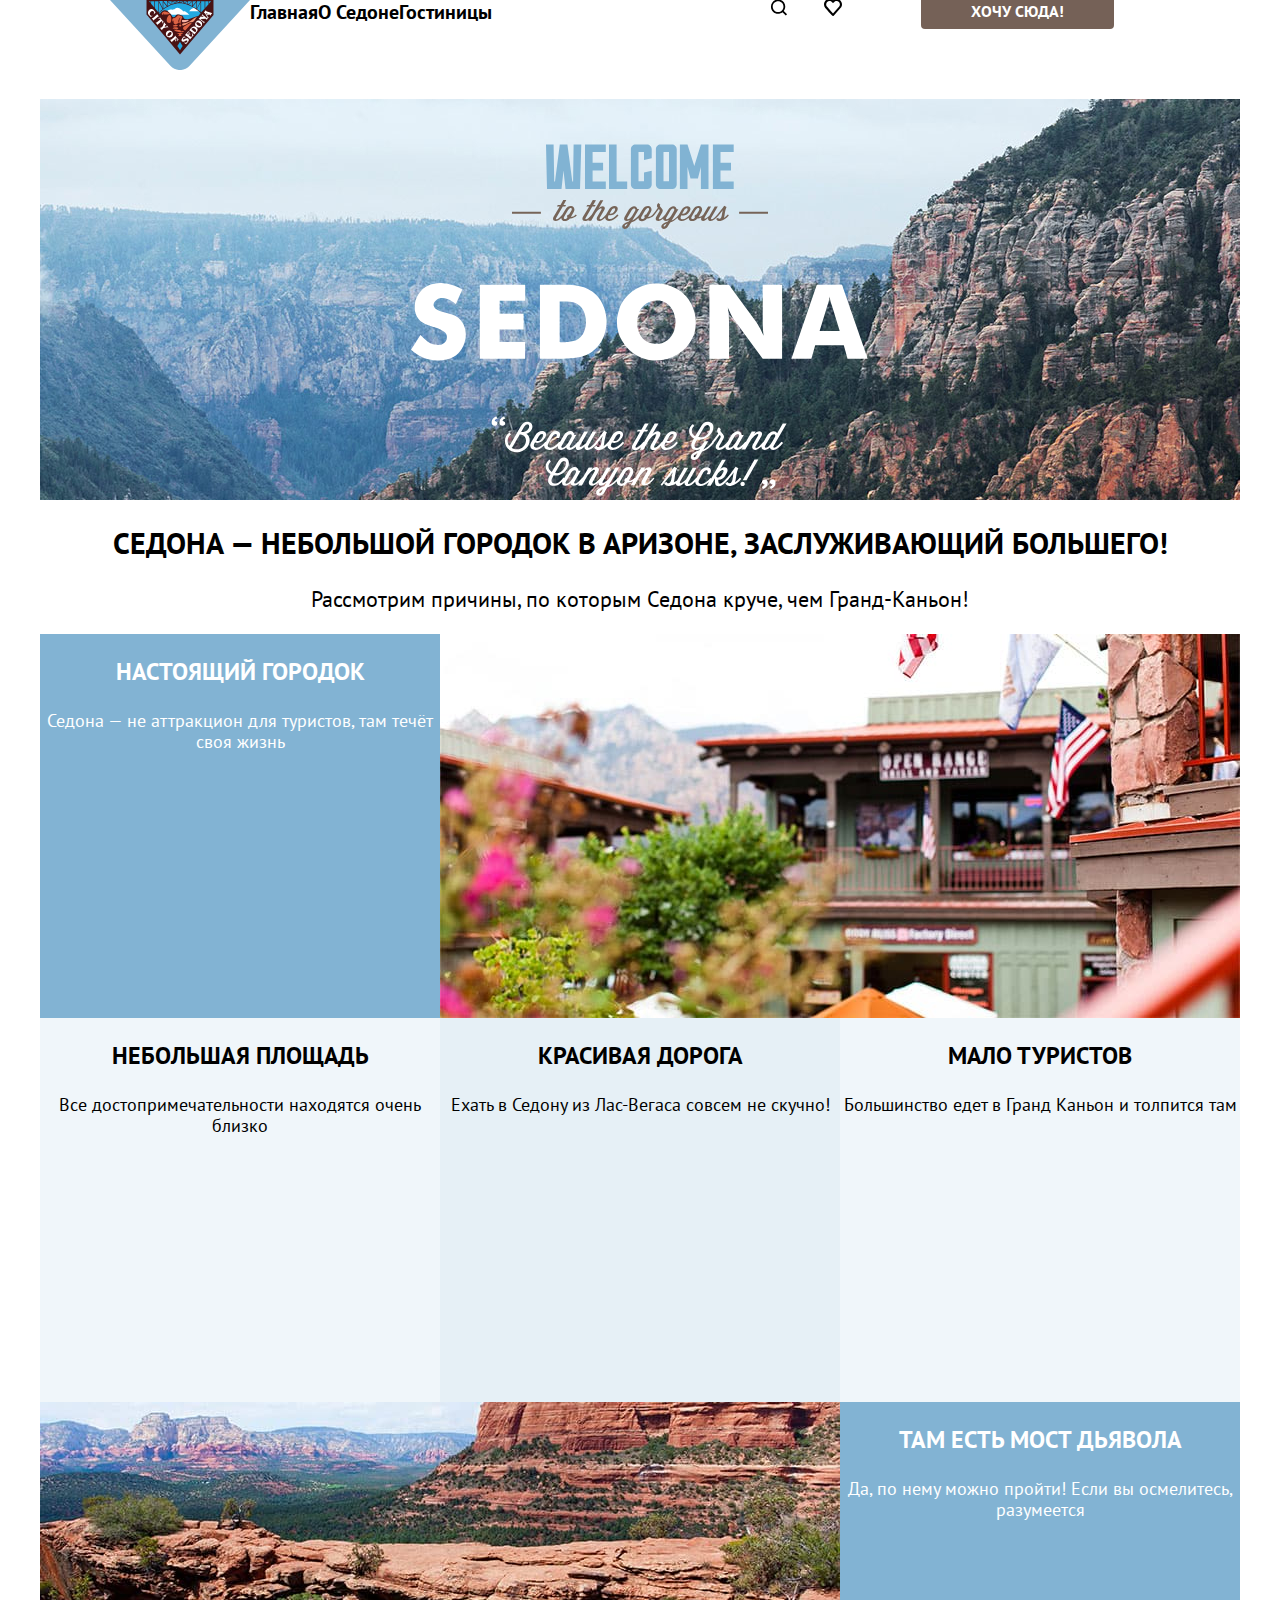
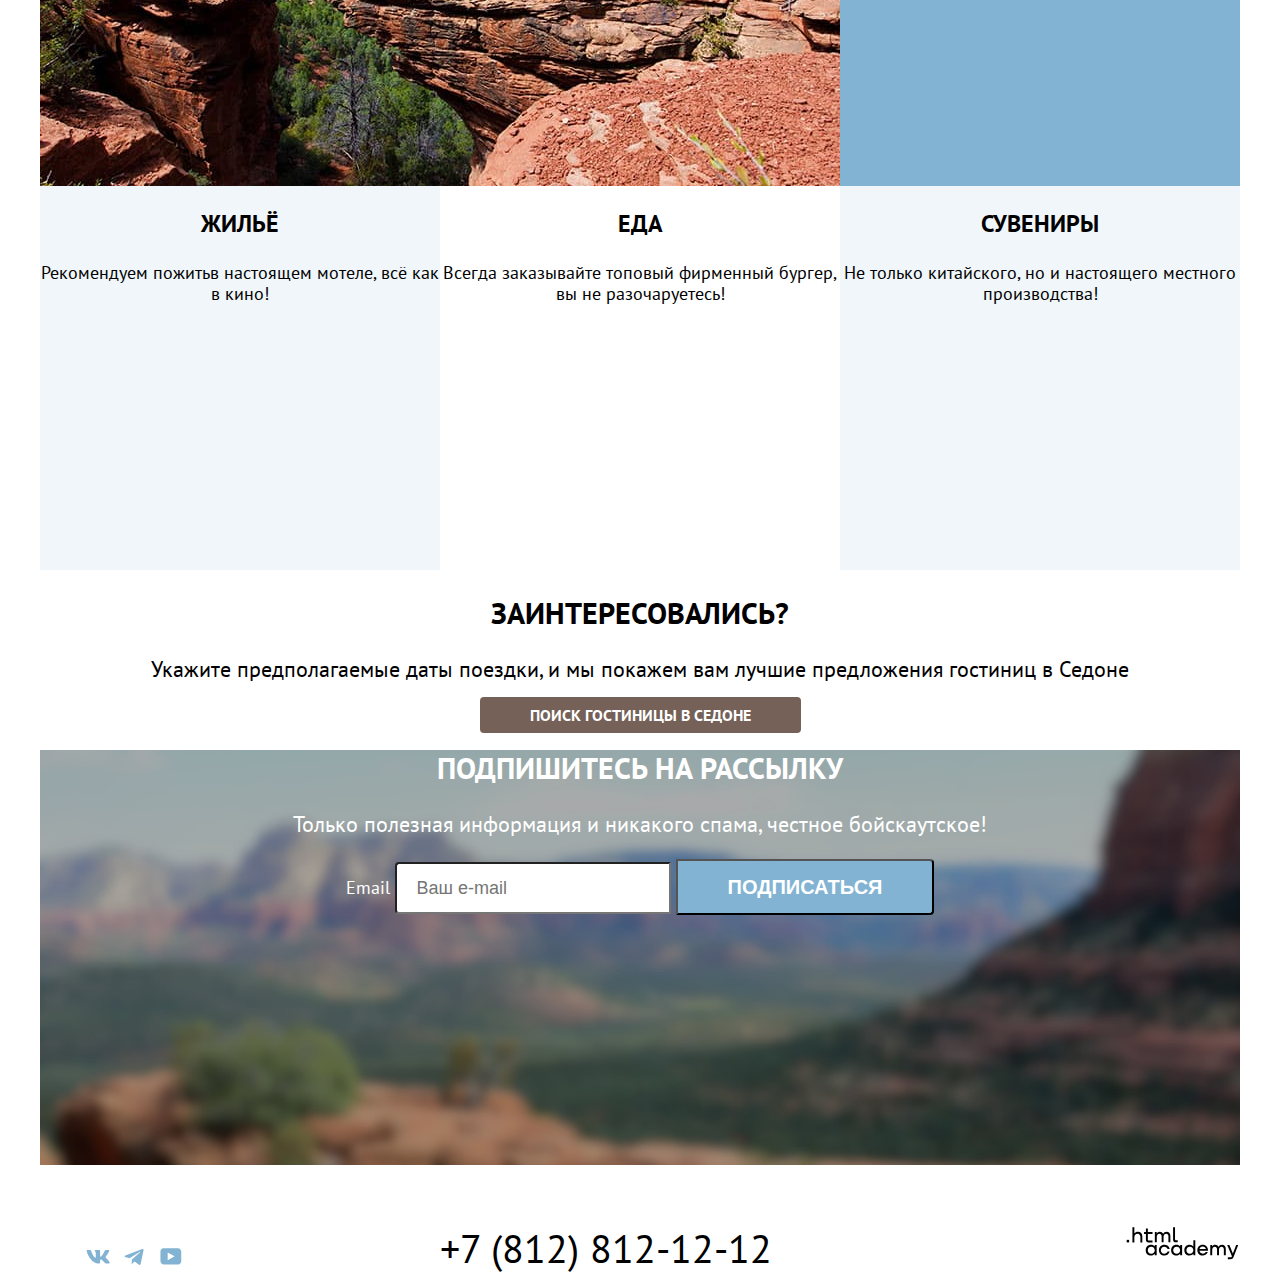
<file: index.html>
<!DOCTYPE html>
<html lang="ru">
<head>
  <meta charset="utf-8">
  <title>HTML Academy: Седона</title>
  <link rel="stylesheet" href="styles/styles.css">
</head>
<body>
  <header class="page-header">
    <nav class="navigation">
      <ul class="navigation-list">
        <li class="navigation-item">
          <a class="navigation-link">
            <img src="img/header/logo.svg" width="140" height="70" alt="логотип Седона" class="sedona-logo">
          </a>
        </li>
        <li class="navigation-item">
          <a class="navigation-link">Главная</a>
        </li>
        <li class="navigation-item">
          <a class="navigation-link" href="about.html">О Седоне</a>
        </li>
        <li class="navigation-item">
          <a class="navigation-link" href="catalog.html"> Гостиницы</a>
        </li>
      </ul>
      <ul class="navigation-list navigation-user">
        <li class="navigation-item">
          <a class="navigation-link navigation-link-search" href="#">
            <span class="visually-hidden">Поиск</span>
          </a>
        </li>
        <li class="navigation-item">
          <a class="navigation-link navigation-link-favorites" href="#">
            <span class="visually-hidden">Избранное</span>
          </a>
        </li>
        <li class="navigation-item">
          <a class="button brown-button" href="#">Хочу сюда!</a>
        </li>
      </ul>

    </nav>
  </header>
  <main class="main-container main-index">
    <div class="page-container">
      <section class="hero">
        <h1 class="visually-hidden">Sedona</h1>
        <img class="hero-image-text" src="img/hero-img/welcome.svg" width="458" height="352" alt="Welcome to the gorgeous Sedona, because the Grand Canyon sucks!">
      </section>
      <section class="advantages">
        <h2 class="title advantages-title">Седона — небольшой городок в Аризоне, заслуживающий большего!</h2>
        <p class="advantages-title-text">Рассмотрим причины, по которым Седона круче, чем Гранд-Каньон!</p>
        <ul class="advantages-list">
          <li class="advantages-item advantages-item-blue advantages-item-flex">
            <div class="advantages-item-flex-element">
              <h3 class="advantages-item-title">Настоящий городок</h3>
              <p>Седона — не аттракцион для туристов, там течёт своя жизнь</p>
            </div>
            <img alt="Домик на природе" class="advantages-landscape" src="img/advantages-photo-house.jpg" width="800" height="384">
          </li>
          <li class="advantages-item advantages-item-light_blue">
            <h3 class="advantages-item-title">Небольшая площадь</h3>
            <p>Все достопримечательности находятся очень близко</p>
          </li>
          <li class="advantages-item advantages-item-transparent_blue">
            <h3 class="advantages-item-title">Красивая дорога</h3>
            <p>Ехать в Седону из Лас-Вегаса совсем не скучно!</p>
          </li>
          <li class="advantages-item advantages-item-light_blue">
            <h3 class="advantages-item-title">Мало туристов</h3>
            <p>Большинство едет в Гранд Каньон и толпится там</p>
          </li>
          <li class="advantages-item advantages-item-blue advantages-item-flex">
            <img alt="Горы" class="advantages-landscape" src="img/advantages-photo-mountains.jpg" width="800" height="384">
            <div class="advantages-item-flex-element">
              <h3 class="advantages-item-title">Там есть мост дьявола</h3>
              <p>Да, по нему можно пройти! Если вы осмелитесь, разумеется</p>
            </div>
          </li>
          <li class="advantages-item advantages-item-light_blue">
            <h3 class="advantages-item-title">Жильё</h3>
            <p>Рекомендуем пожитьв настоящем мотеле, всё как в кино!</p>
          </li>
          <li class="advantages-item">
            <h3 class="advantages-item-title">Еда</h3>
            <p>Всегда заказывайте топовый фирменный бургер, вы не разочаруетесь!</p>
          </li>
          <li class="advantages-item advantages-item-light_blue">
            <h3 class="advantages-item-title">Сувениры</h3>
            <p>Не только китайского, но и настоящего местного производства!</p>
          </li>
        </ul>
      </section>
      <section class="interesting">
        <h2 class="title interesting-title">Заинтересовались?</h2>
        <p class="interesting-text">Укажите предполагаемые даты поездки, и мы покажем вам лучшие предложения гостиниц в Седоне</p>
        <a class="button interesting-button brown-button" href="catalog.html">Поиск гостиницы в Седоне</a>
      </section>
      <section class="subscribe">
        <h2 class="title subscribe-title">Подпишитесь на рассылку</h2>
        <p class="subscribe-text">Только полезная информация и никакого спама, честное бойскаутское!</p>
        <form class="subscribe-form" method="post">
          <label for="subscribe-email">Email</label>
          <input class="field" id="subscribe-email" name="subscribe-email" placeholder="Ваш e-mail" type="email">
          <button class="button subscribe-button" type="submit">Подписаться</button>
        </form>

      </section>
    </div>
  </main>
  <footer class="page-footer">
    <div class="page-footer-container">
      <section class="footer-social">
        <h3 class="visually-hidden">Социальные сети</h3>
        <ul class="footer-social-list">
          <li class="footer-social-item">
            <a class="social-button vk-button" href="#">
              <span class="visually-hidden">Vk</span>
            </a>
          </li>
          <li class="footer-social-item">
            <a class="social-button telegram-button" href="#">
              <span class="visually-hidden">Telegram</span>
            </a>
          </li>
          <li class="footer-social-item">
            <a class="social-button youtube-button" href="#">
              <span class="visually-hidden">Youtube</span>
            </a>
          </li>
        </ul>
      </section>
      <section class="footer-contacts">
        <h3 class="visually-hidden">Наш мобильный номер</h3>
        <a class="footer-contacts-address-phone" href="tel:+78128121212">+7 (812) 812-12-12</a>
      </section>
      <section class="copyrighter">
        <h3 class="visually-hidden">Разработчик</h3>
        <a class="copyrighter-icon" href="https://htmlacademy.ru">
          <span class="visually-hidden">htmlacademy.ru</span>
        </a>
      </section>
    </div>
  </footer>
</body>
</html>
</file>
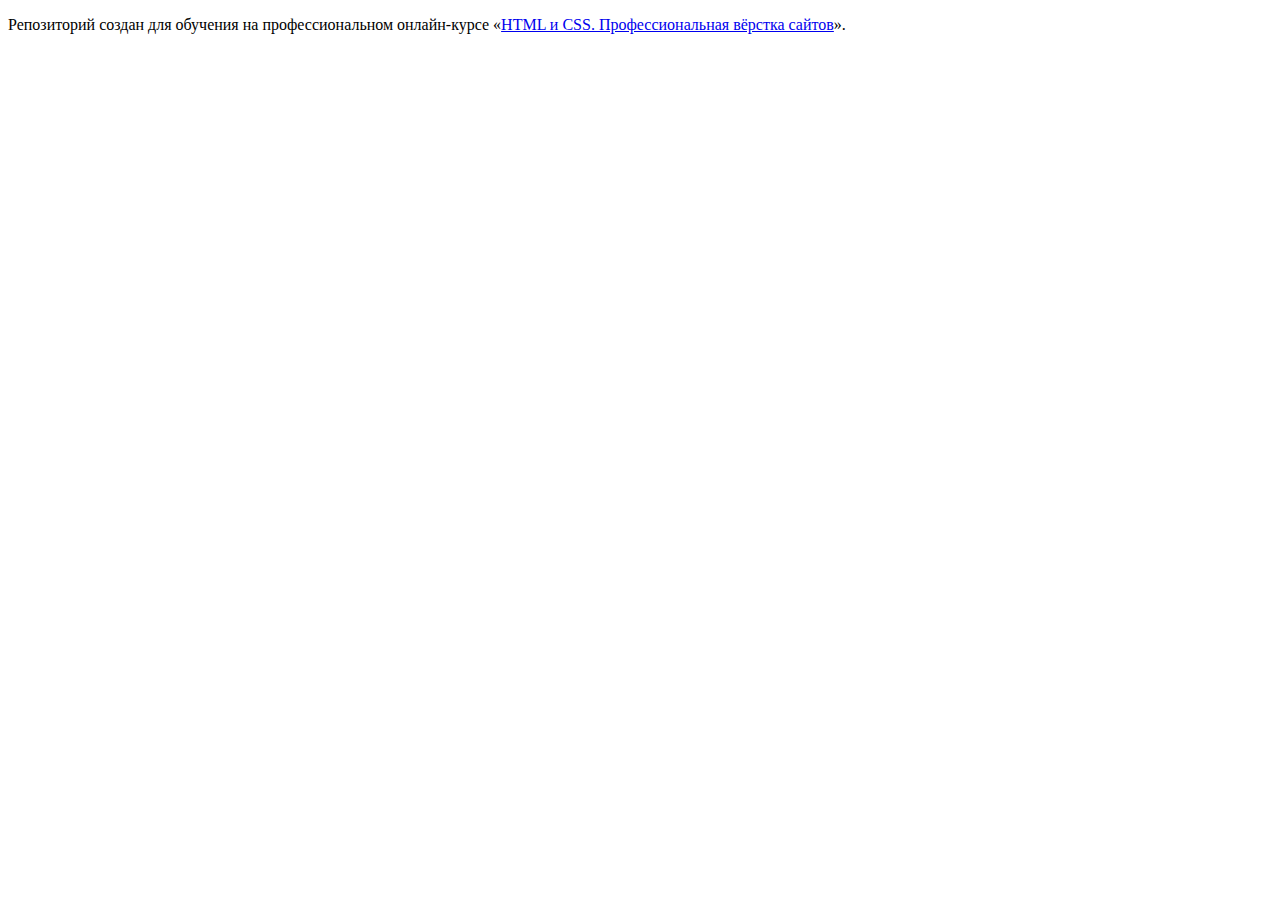
<file: 1/index.html>
<!DOCTYPE html>
<html lang="ru">
  <head>
    <meta charset="utf-8">
    <title>HTML Academy: Седона</title>
    <base href="https://htmlacademy-htmlcss.github.io/1577215-sedona-35/1/">
</head>
  <body>

    <p>Репозиторий создан для обучения на профессиональном онлайн‑курсе «<a href="https://htmlacademy.ru/intensive/htmlcss">HTML и CSS. Профессиональная вёрстка сайтов</a>».</p>

  </body>
</html>
</file>
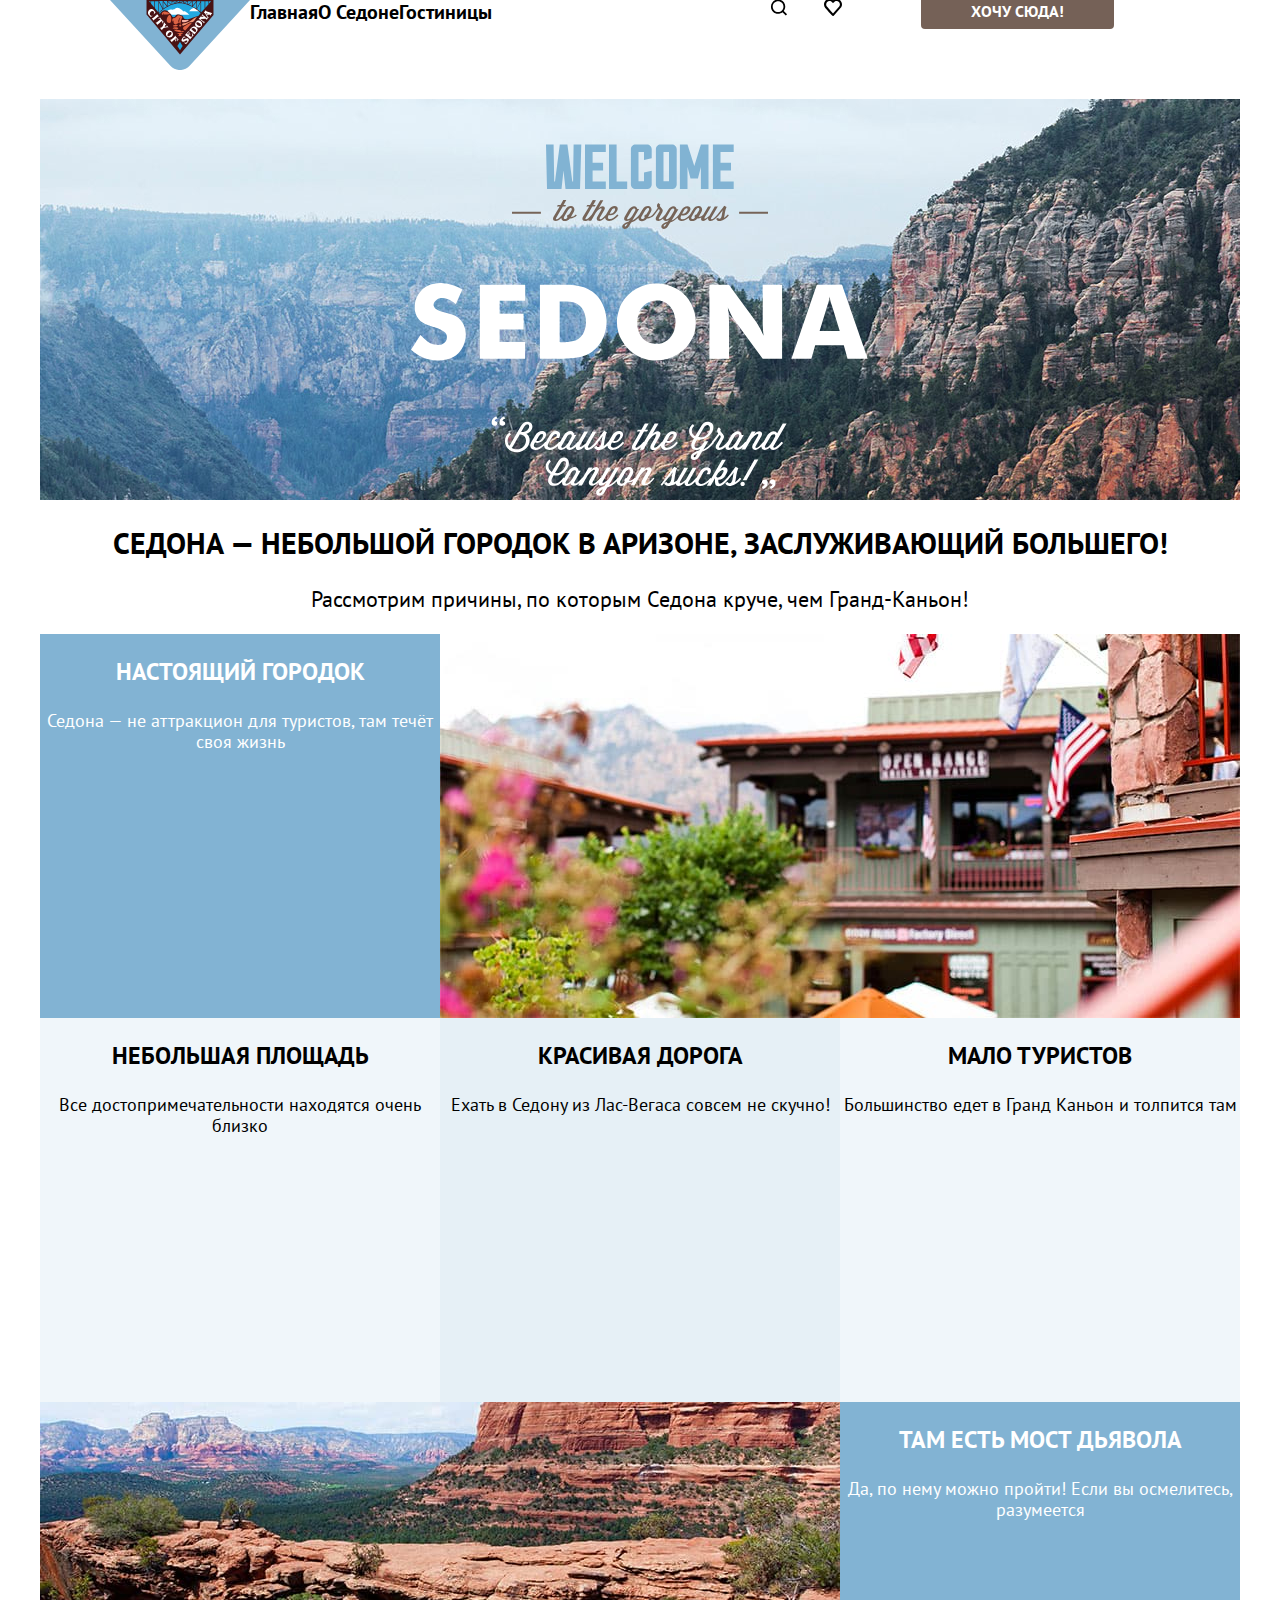
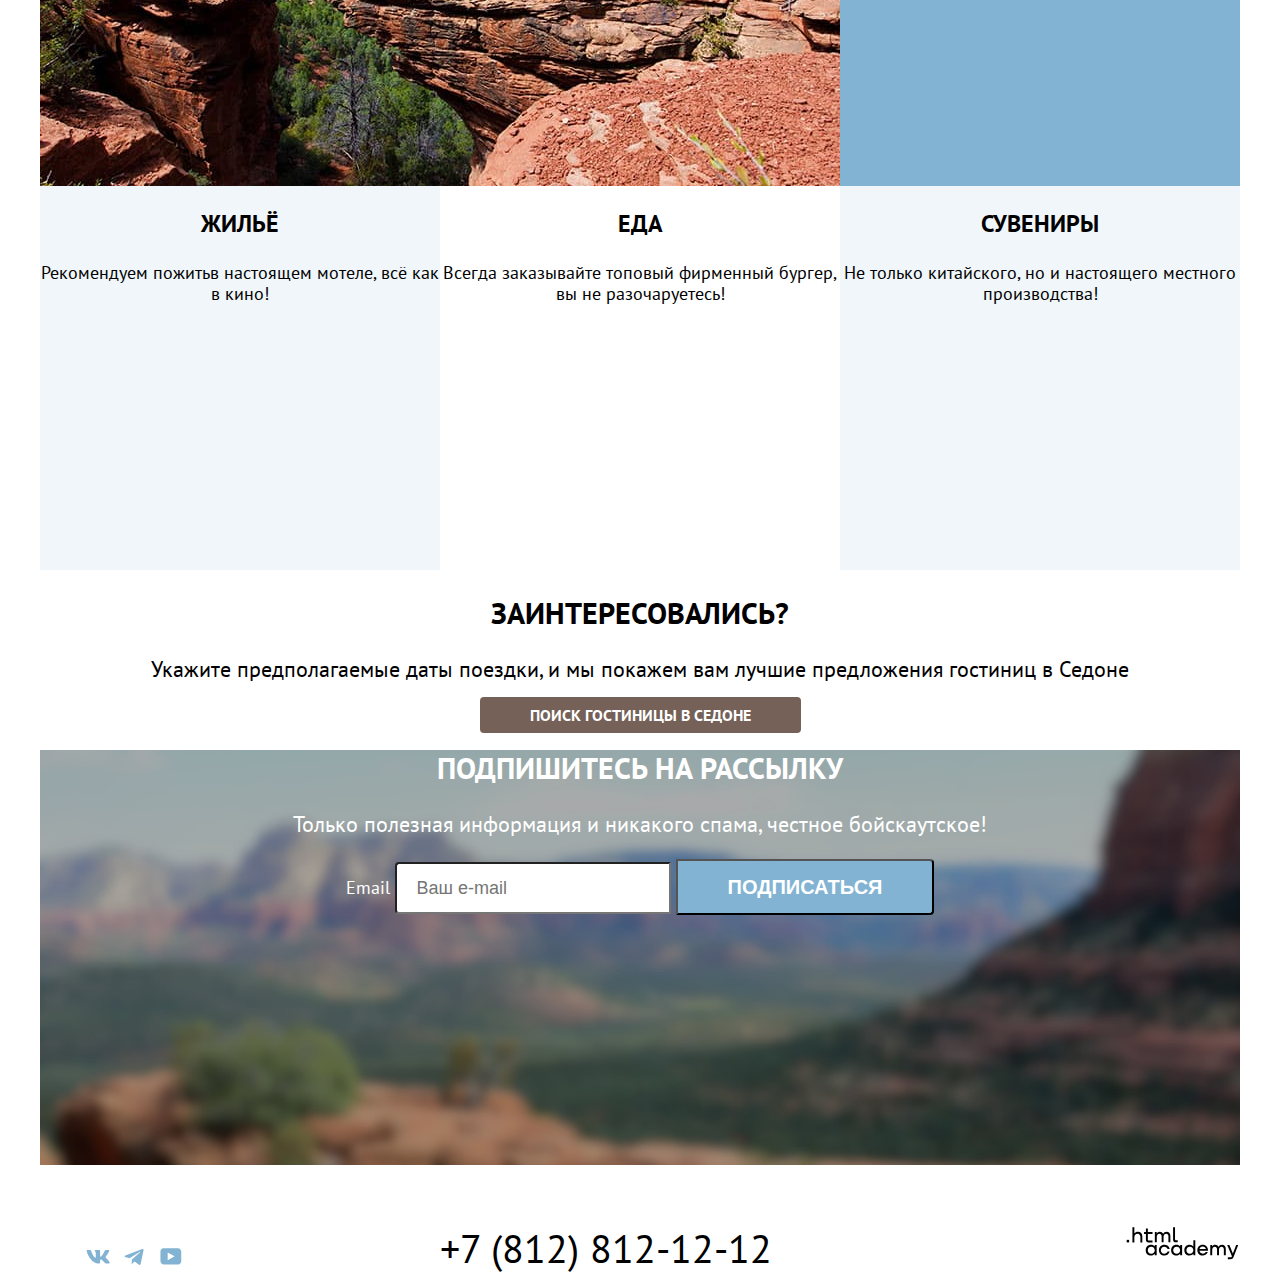
<file: 4/index.html>
<!DOCTYPE html>
<html lang="ru">
<head>
  <meta charset="utf-8">
  <title>HTML Academy: Седона</title>
  <link rel="stylesheet" href="styles/styles.css">
  <base href="https://htmlacademy-htmlcss.github.io/1577215-sedona-35/4/">
</head>
<body>
  <header class="page-header">
    <nav class="navigation">
      <ul class="navigation-list">
        <li class="navigation-item">
          <a class="navigation-link">
            <img src="img/header/logo.svg" width="140" height="70" alt="логотип Седона" class="sedona-logo">
          </a>
        </li>
        <li class="navigation-item">
          <a class="navigation-link">Главная</a>
        </li>
        <li class="navigation-item">
          <a class="navigation-link" href="about.html">О Седоне</a>
        </li>
        <li class="navigation-item">
          <a class="navigation-link" href="catalog.html"> Гостиницы</a>
        </li>
      </ul>
      <ul class="navigation-list navigation-user">
        <li class="navigation-item">
          <a class="navigation-link navigation-link-search" href="#">
            <span class="visually-hidden">Поиск</span>
          </a>
        </li>
        <li class="navigation-item">
          <a class="navigation-link navigation-link-favorites" href="#">
            <span class="visually-hidden">Избранное</span>
          </a>
        </li>
        <li class="navigation-item">
          <a class="button brown-button" href="#">Хочу сюда!</a>
        </li>
      </ul>

    </nav>
  </header>
  <main class="main-container main-index">
    <div class="page-container">
      <section class="hero">
        <h1 class="visually-hidden">Sedona</h1>
        <img class="hero-image-text" src="img/hero-img/welcome.svg" width="458" height="352" alt="Welcome to the gorgeous Sedona, because the Grand Canyon sucks!">
      </section>
      <section class="advantages">
        <h2 class="title advantages-title">Седона — небольшой городок в Аризоне, заслуживающий большего!</h2>
        <p class="advantages-title-text">Рассмотрим причины, по которым Седона круче, чем Гранд-Каньон!</p>
        <ul class="advantages-list">
          <li class="advantages-item advantages-item-blue advantages-item-flex">
            <div class="advantages-item-flex-element">
              <h3 class="advantages-item-title">Настоящий городок</h3>
              <p>Седона — не аттракцион для туристов, там течёт своя жизнь</p>
            </div>
            <img alt="Домик на природе" class="advantages-landscape" src="img/advantages-photo-house.jpg" width="800" height="384">
          </li>
          <li class="advantages-item advantages-item-light_blue">
            <h3 class="advantages-item-title">Небольшая площадь</h3>
            <p>Все достопримечательности находятся очень близко</p>
          </li>
          <li class="advantages-item advantages-item-transparent_blue">
            <h3 class="advantages-item-title">Красивая дорога</h3>
            <p>Ехать в Седону из Лас-Вегаса совсем не скучно!</p>
          </li>
          <li class="advantages-item advantages-item-light_blue">
            <h3 class="advantages-item-title">Мало туристов</h3>
            <p>Большинство едет в Гранд Каньон и толпится там</p>
          </li>
          <li class="advantages-item advantages-item-blue advantages-item-flex">
            <img alt="Горы" class="advantages-landscape" src="img/advantages-photo-mountains.jpg" width="800" height="384">
            <div class="advantages-item-flex-element">
              <h3 class="advantages-item-title">Там есть мост дьявола</h3>
              <p>Да, по нему можно пройти! Если вы осмелитесь, разумеется</p>
            </div>
          </li>
          <li class="advantages-item advantages-item-light_blue">
            <h3 class="advantages-item-title">Жильё</h3>
            <p>Рекомендуем пожитьв настоящем мотеле, всё как в кино!</p>
          </li>
          <li class="advantages-item">
            <h3 class="advantages-item-title">Еда</h3>
            <p>Всегда заказывайте топовый фирменный бургер, вы не разочаруетесь!</p>
          </li>
          <li class="advantages-item advantages-item-light_blue">
            <h3 class="advantages-item-title">Сувениры</h3>
            <p>Не только китайского, но и настоящего местного производства!</p>
          </li>
        </ul>
      </section>
      <section class="interesting">
        <h2 class="title interesting-title">Заинтересовались?</h2>
        <p class="interesting-text">Укажите предполагаемые даты поездки, и мы покажем вам лучшие предложения гостиниц в Седоне</p>
        <a class="button interesting-button brown-button" href="catalog.html">Поиск гостиницы в Седоне</a>
      </section>
      <section class="subscribe">
        <h2 class="title subscribe-title">Подпишитесь на рассылку</h2>
        <p class="subscribe-text">Только полезная информация и никакого спама, честное бойскаутское!</p>
        <form class="subscribe-form" method="post">
          <label for="subscribe-email">Email</label>
          <input class="field" id="subscribe-email" name="subscribe-email" placeholder="Ваш e-mail" type="email">
          <button class="button subscribe-button" type="submit">Подписаться</button>
        </form>

      </section>
    </div>
  </main>
  <footer class="page-footer">
    <div class="page-footer-container">
      <section class="footer-social">
        <h3 class="visually-hidden">Социальные сети</h3>
        <ul class="footer-social-list">
          <li class="footer-social-item">
            <a class="social-button vk-button" href="#">
              <span class="visually-hidden">Vk</span>
            </a>
          </li>
          <li class="footer-social-item">
            <a class="social-button telegram-button" href="#">
              <span class="visually-hidden">Telegram</span>
            </a>
          </li>
          <li class="footer-social-item">
            <a class="social-button youtube-button" href="#">
              <span class="visually-hidden">Youtube</span>
            </a>
          </li>
        </ul>
      </section>
      <section class="footer-contacts">
        <h3 class="visually-hidden">Наш мобильный номер</h3>
        <a class="footer-contacts-address-phone" href="tel:+78128121212">+7 (812) 812-12-12</a>
      </section>
      <section class="copyrighter">
        <h3 class="visually-hidden">Разработчик</h3>
        <a class="copyrighter-icon" href="https://htmlacademy.ru">
          <span class="visually-hidden">htmlacademy.ru</span>
        </a>
      </section>
    </div>
  </footer>
</body>
</html>
</file>
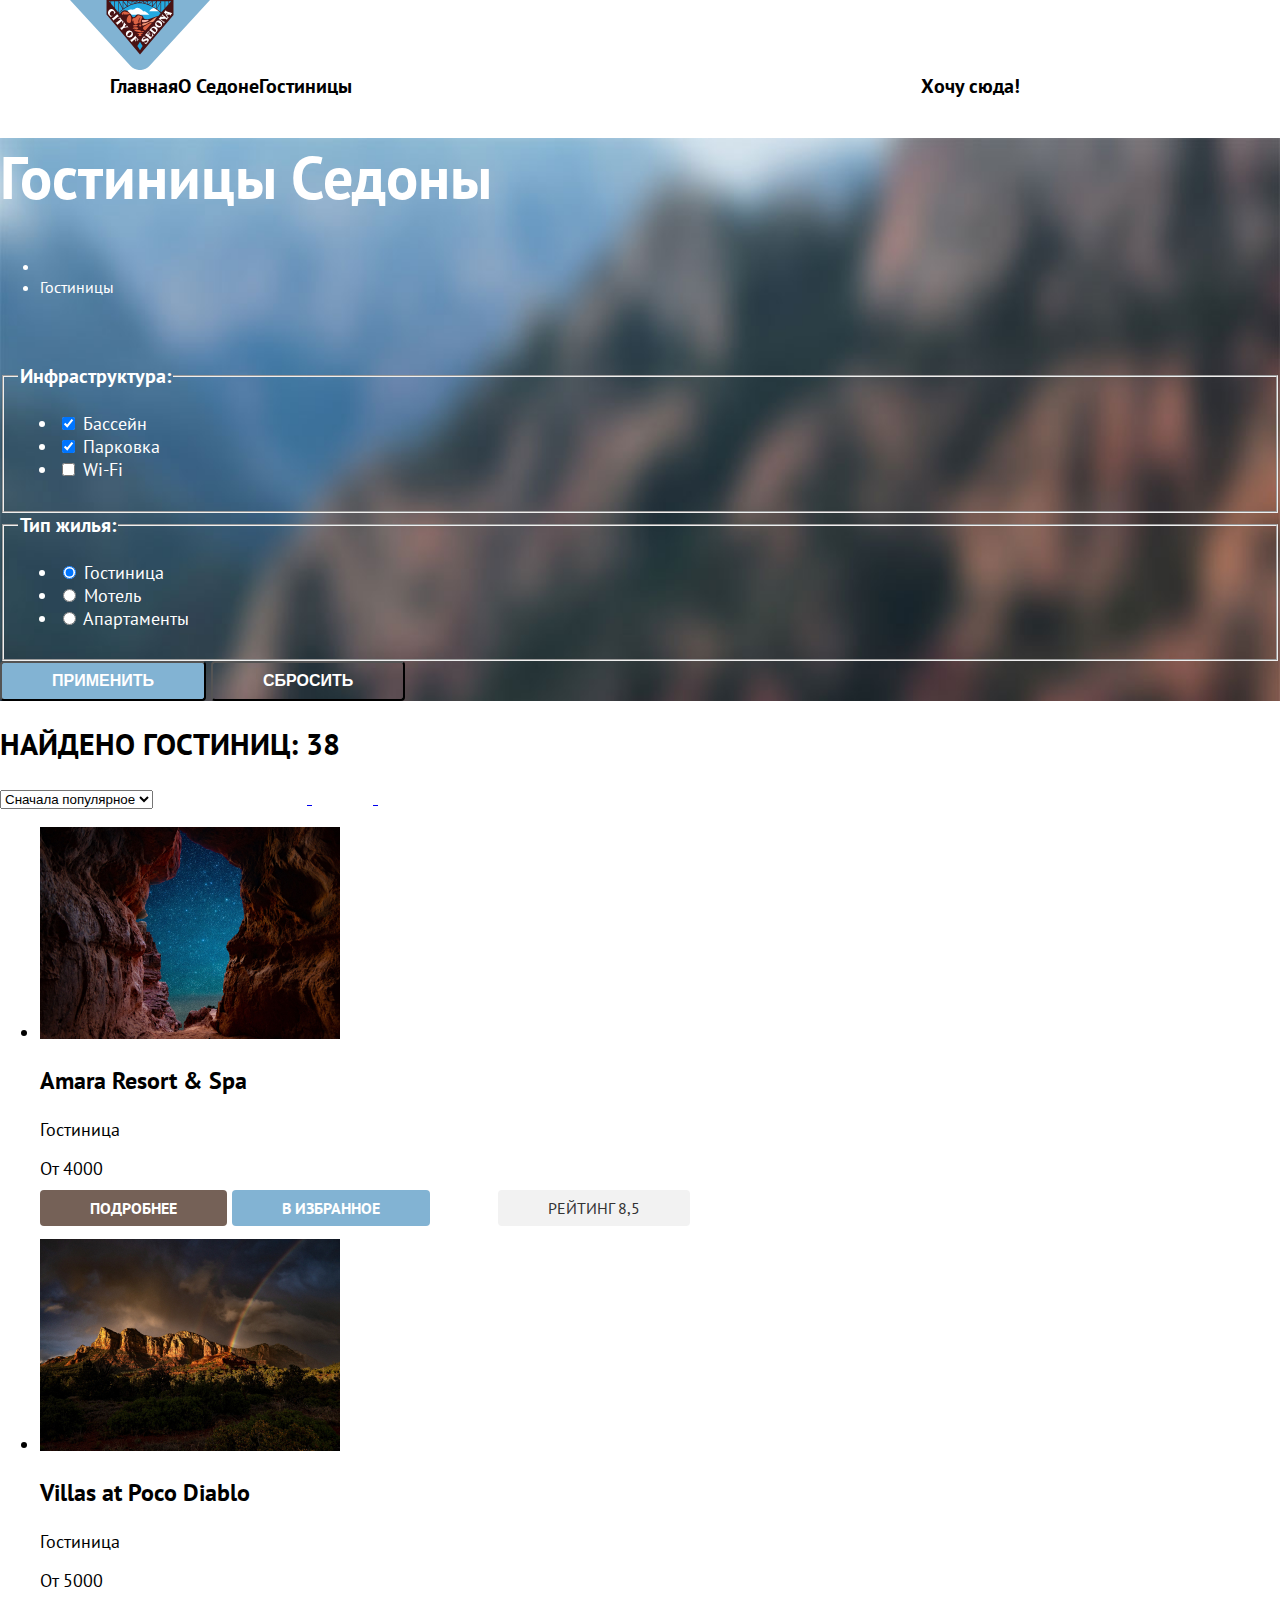
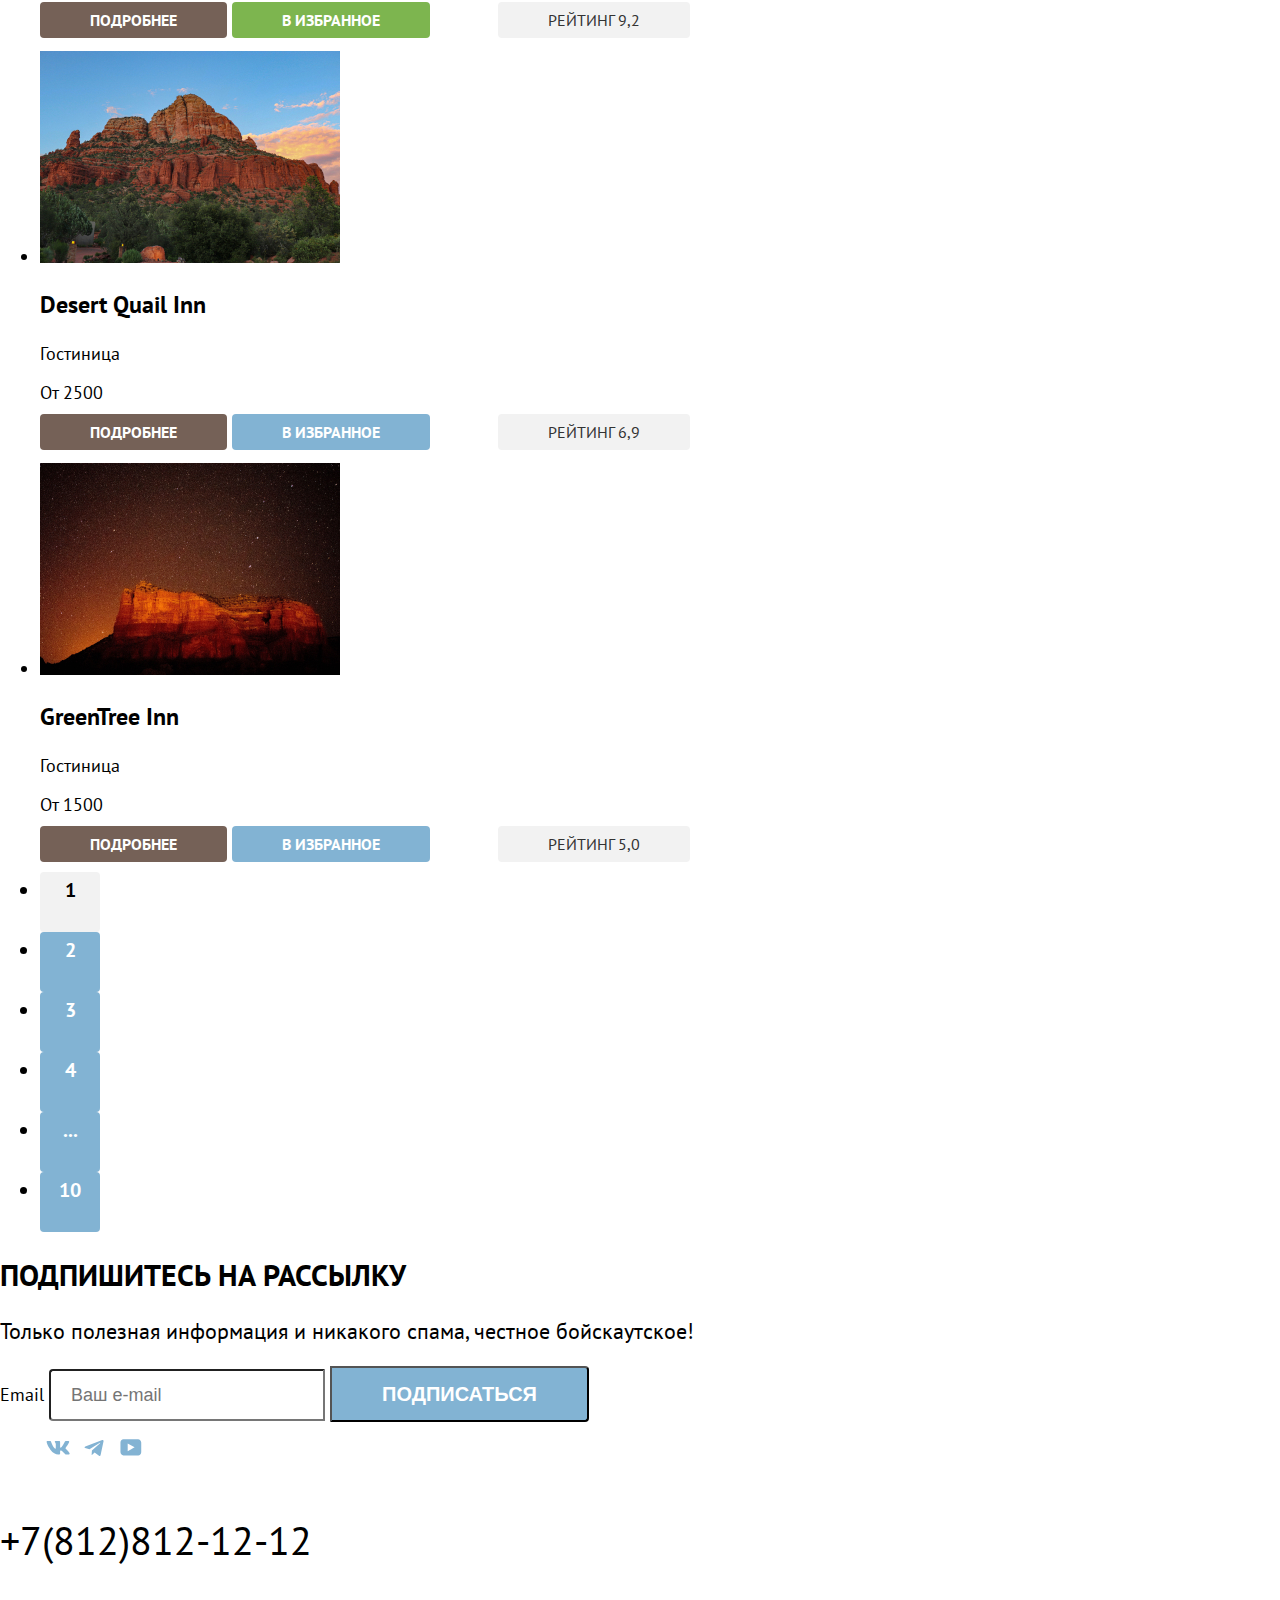
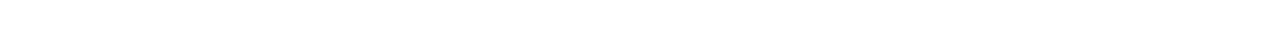
<file: catalog.html>
<!DOCTYPE html>
<html lang="ru">
  <head>
    <meta charset="utf-8">
    <title>Каталог</title>
    <link rel="stylesheet" href="styles/styles.css">
  </head>
  <body>
    <header class="page-header">
      <div class="index-logo">
        <a class="logo-link" href="index.html">
        <img src="img/header/logo.svg" width="140" height="70" alt="логотип Седона" class="sedona-logo">
        </a>
      </div>
      <nav class="navigation">
        <ul class="navigation-list">
          <li class="navigation-item">
            <a class="navigation-link" href="index.html">Главная</a>
          </li>
          <li class="navigation-item">
            <a class="navigation-link" href="about.html">О Седоне</a>
          </li>
          <li class="navigation-item">
            <a class="navigation-link">Гостиницы</a>
          </li>
        </ul>
        <ul class="navigation-list navigation-user">
          <li class="navigation-item">
            <a class="navigation-link" href="#">
              <span class="visually-hidden">Поиск</span>
            </a>
          </li>
          <li class="navigation-item">
            <a class="navigation-link" href="#">
              <span class="visually-hidden">Избранное</span>
            </a>
          </li>
          <li class="navigation-item">
            <a class="navigation-link" href="#">Хочу сюда!</a>
          </li>
        </ul>
      </nav>
    </header>
    <main class="main-catalog">
      <header class="catalog-header">
        <h1 class="catalog-header-title">Гостиницы Седоны</h1>
        <ul class="way">
          <li class="way-item">
            <a class="way-link" href="index.html">
              <span class="visually-hidden">Главная</span>
            </a>
          </li>
          <li class="way-item">
            <a class="way-link">Гостиницы</a>
          </li>
        </ul>
        <h2 class="visually-hidden">Выбор гостиниц с фильтрами</h2>
        <form class="catalog-filter" action="https://echo.htmlacademy.ru/" method="get">
          <fieldset class="catalog-filter-group">
            <legend class="catalog-filter-title">Инфраструктура:</legend>
            <ul class="catalog-filter-list">
              <li class="catalog-filter-item">
                <label class="control">
                  <input class="control-input" type="checkbox" name="pool" checked>
                  Бассейн
                </label>
              </li>
              <li class="catalog-filter-item">
                <label class="control">
                  <input class="control-input" type="checkbox" name="parking" checked>
                  Парковка
                </label>
              </li>
              <li class="catalog-filter-item">
                <label class="control">
                  <input class="control-input" type="checkbox" name="wi-fi">
                  Wi-Fi
                </label>
              </li>
            </ul>
          </fieldset>

          <fieldset class="catalog-filter-group">
            <legend class="catalog-filter-title">Тип жилья:</legend>
            <ul class="catalog-filter-list">
              <li class="catalog-filter-item">
                <label class="control">
                  <input class="control-input" type="radio" name="product-group" value="hotel" checked>
                  Гостиница
                </label>
              </li>
              <li class="catalog-filter-item">
                <label class="control">
                  <input class="control-input" type="radio" name="product-group" value="motel">
                  Мотель
                </label>
              </li>
              <li class="catalog-filter-item">
                <label class="control">
                  <input class="control-input" type="radio" name="product-group" value="apartments">
                  Апартаменты
                </label>
              </li>
            </ul>
          </fieldset>
          <button class="button blue-button" type="submit">Применить</button>
          <button class="button transparent-button" type="reset">Сбросить</button>
        </form>
      </header>
      <section catalog-products>
        <h2 class="title">Найдено гостиниц: 38</h2>
        <select class="select-control" aria-label="Сортировка">
          <option value="popular">Сначала популярное</option>
          <option value="cheap">Сначала дешёвое</option>
          <option value="expensive">Сначала дорогое</option>
        </select>
        <a href="#" class="button-cards">
          <span class="visually-hidden">Показать карточки</span>
        </a>
        <a class="button-galery" href="#">
          <span class="visually-hidden">Галерея</span>
        </a>
        <a href="#" class="button-list">
          <span class="visually-hidden">Показать список</span>
        </a>
        <ul>
          <li class="hotel-card">
            <a class="hotel-card-link" href="hotel.html">
              <img class="hotel-card-image" src="img/hotel-amara-resort.jpg" alt="" width="300" height="212">
              <h3 class="hotel-card-title">Amara Resort & Spa</h3>
            </a>
            <p>Гостиница</p>
            <p>От 4000</p>
            <a class="button brown-button" href="#">Подробнее</a>
            <a class="button blue-button" href="#">В избранное</a>
            <span class="visually-hidden">Звезды</span>
            <a class="button grey-button" href="#">Рейтинг 8,5</a>
          </li>
          <br>
          <li class="hotel-card">
            <a class="hotel-card-link" href="hotel.html">
              <img class="hotel-card-image" src="img/hotel-villas-at-poco-diablo.jpg" alt="" width="300" height="212">
              <h3 class="hotel-card-title">Villas at Poco Diablo</h3>
            </a>
            <p>Гостиница</p>
            <p>От 5000</p>
            <a class="button brown-button" href="#">Подробнее</a>
            <a class="button green-button" href="#">В избранное</a>
            <span class="visually-hidden">Звезды</span>
            <a class="button grey-button" href="#">Рейтинг 9,2</a>
          </li>
          <br>
          <li class="hotel-card">
            <a class="hotel-card-link" href="hotel.html">
              <img class="hotel-card-image" src="img/hotel-desert-quail.jpg" alt="" width="300" height="212">
              <h3 class="hotel-card-title">Desert Quail Inn</h3>
            </a>
            <p>Гостиница</p>
            <p>От 2500</p>
            <a class="button brown-button" href="#">Подробнее</a>
            <a class="button blue-button" href="#">В избранное</a>
            <span class="visually-hidden">Звезды</span>
            <a class="button grey-button" href="#">Рейтинг 6,9</a>
          </li>
          <br>
          <li class="hotel-card">
            <a class="hotel-card-link" href="hotel.html">
              <img class="hotel-card-image" src="img/hotel-greentree.jpg" alt="" width="300" height="212">
              <h3 class="hotel-card-title">GreenTree Inn</h3>
            </a>
            <p>Гостиница</p>
            <p>От 1500</p>
            <a class="button brown-button" href="#">Подробнее</a>
            <a class="button blue-button" href="#">В избранное</a>
            <span class="visually-hidden">Звезды</span>
            <a class="button grey-button" href="#">Рейтинг 5,0</a>
          </li>
        </ul>
        <ul class="pagination">
          <li class="pagination-item pagination-current">
            <a class="pagination-link">1</a>
          </li>
          <li class="pagination-item">
            <a class="pagination-link" href="#">2</a>
          </li>
          <li class="pagination-item">
            <a class="pagination-link" href="#">3</a>
          </li>
          <li class="pagination-item">
            <a class="pagination-link" href="#">4</a>
          </li>
          <li class="pagination-item pagination-item-empty">
            <a class="pagination-link" href="#">...</a>
          </li>
          <li class="pagination-item">
            <a class="pagination-link" href="#">10</a>
          </li>
        </ul>
      </section>
      <section class="subscribe-without_background">
        <h2 class="title subscribe-title">Подпишитесь на рассылку</h2>
        <p class="subscribe-text">Только полезная информация и никакого спама, честное бойскаутское!</p>
        <form class="subscribe-form" method="post">
          <label for="subscribe-email">Email</label>
          <input class="field" id="subscribe-email" name="subscribe-email" placeholder="Ваш e-mail" type="email">
          <button class="button subscribe-button" type="submit">Подписаться</button>
        </form>

      </section>
    </main>
    <footer class="page-footer">
      <section class="footer-social">
        <ul class="footer-social-list">
          <li class="footer-social-item">
            <a class="vk-button" href="#">
              <span class="visually-hidden">Vk</span>
            </a>
          </li>
          <li class="footer-social-item">
            <a class="telegram-button" href="#">
              <span class="visually-hidden">Telegram</span>
            </a>
          </li>
          <li class="footer-social-item">
            <a class="youtube-button" href="#">
              <span class="visually-hidden">Youtube</span>
            </a>
          </li>
        </ul>
      </section>
      <section class="footer-contacts">
        <h3 class="visually-hidden">Наш мобильный номер</h3>
        <a class="footer-contacts-address-phone" href="tel:+78128121212">+7(812)812-12-12</a>
      </section>
      <section class="copyrighter">
        <h3 class="visually-hidden">Разработчик</h3>
        <a href="https://htmlacademy.ru">
          <span class="visually-hidden">htmlacademy.ru</span>
        </a>
      </section>
    </footer>
  </body>
</html>
</file>
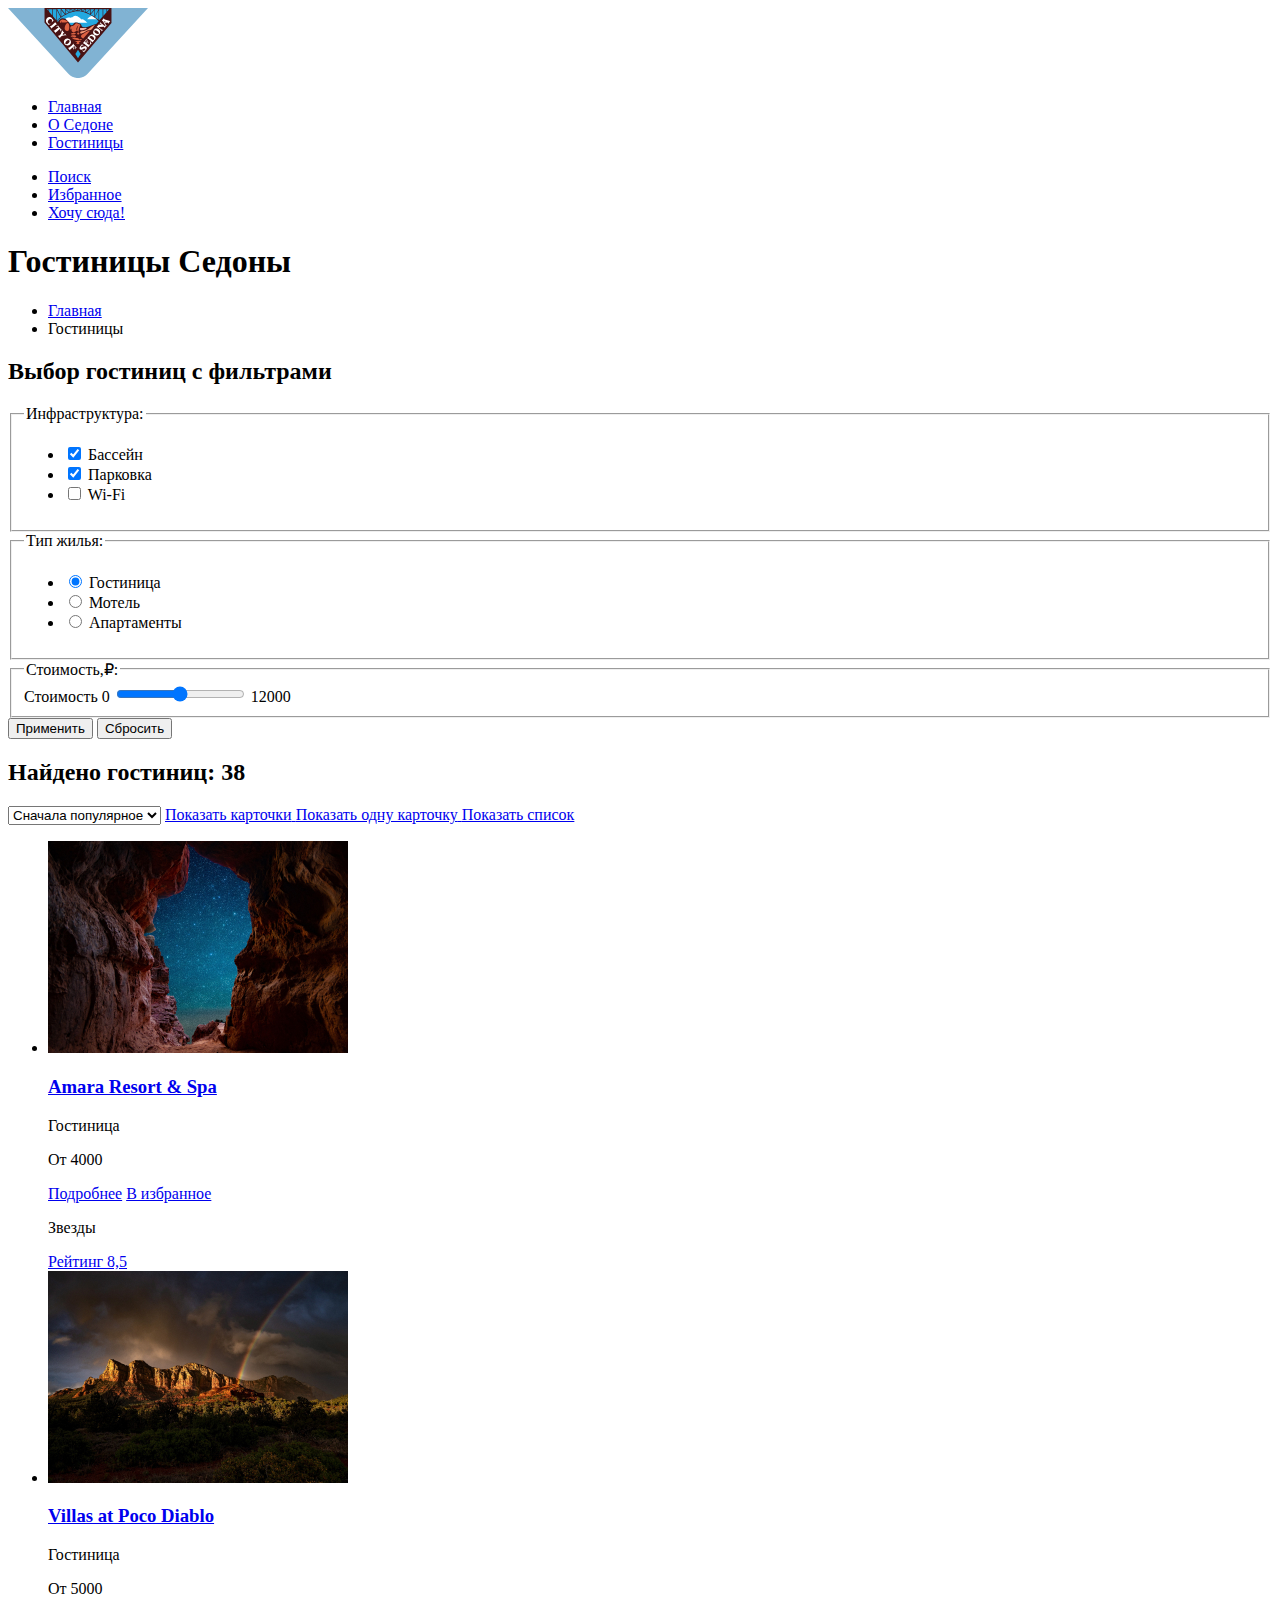
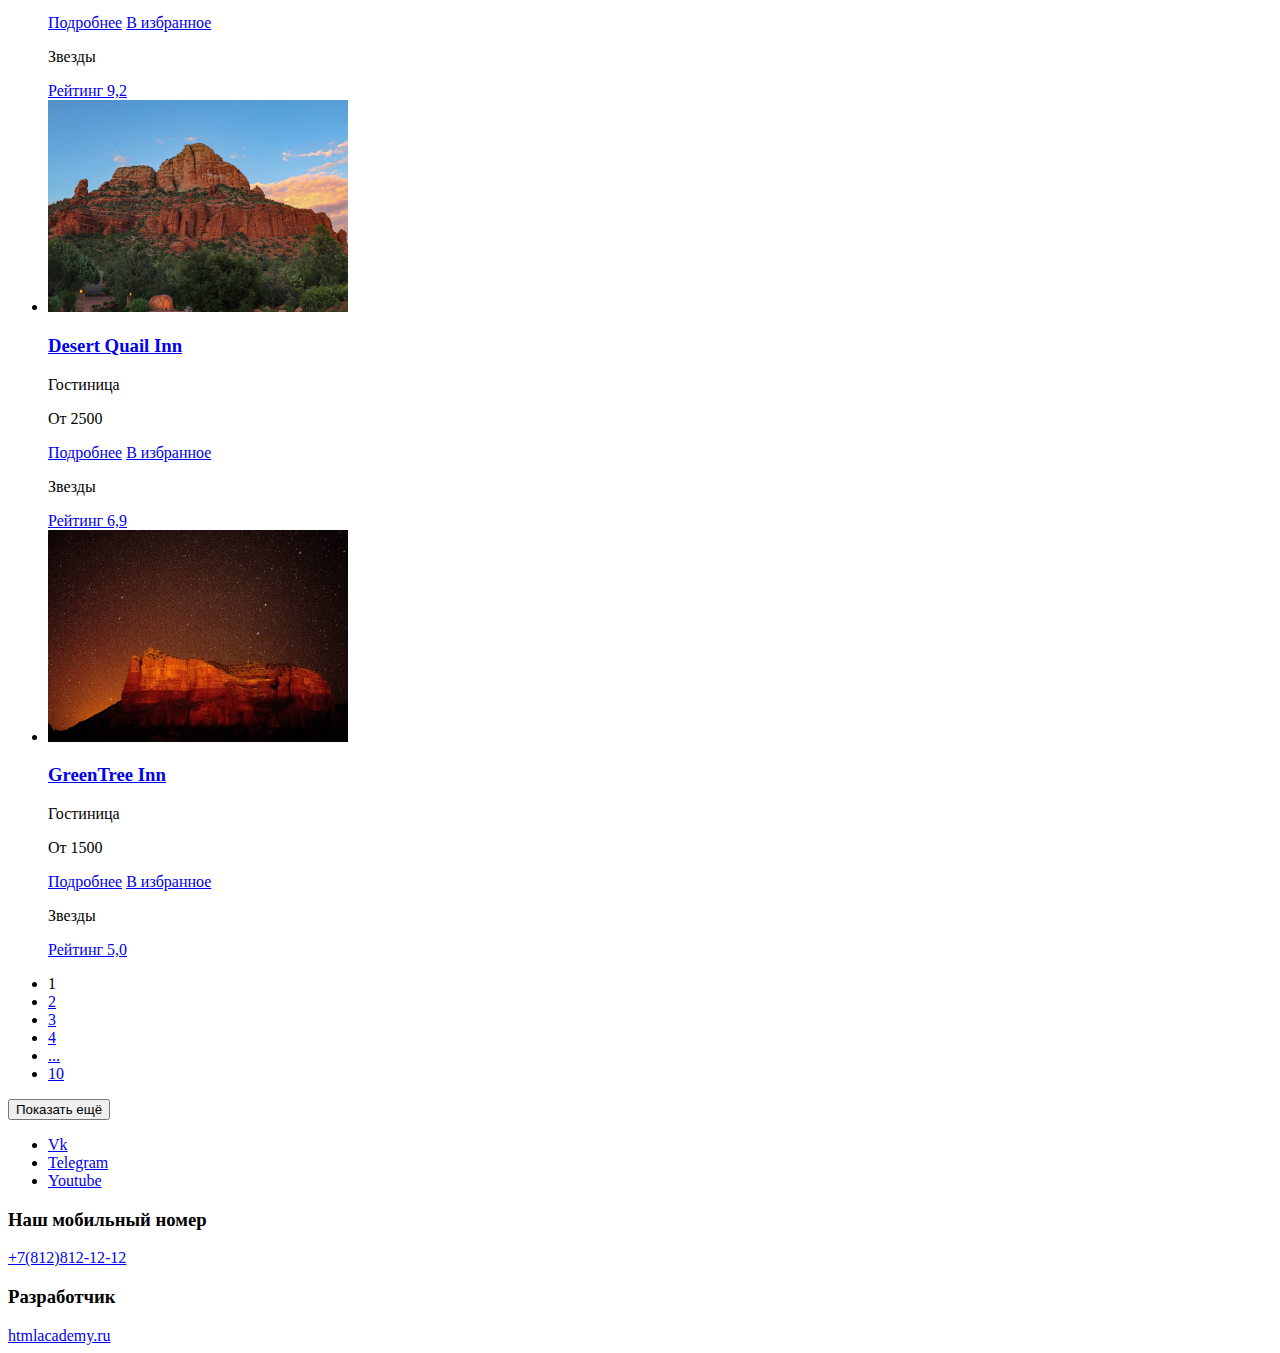
<file: 3/catalog.html>
<!DOCTYPE html>
<html lang="ru">
  <head>
    <meta charset="utf-8">
    <title>Каталог</title>
    <base href="https://htmlacademy-htmlcss.github.io/1577215-sedona-35/3/">
</head>
  <body>
    <header class="page-header">
      <div>
        <img src="img/header/logo.svg" width="140" height="70" alt="логотип Седона" class="sedona-logo">
      </div>
      <nav class="navigation">
        <ul class="navigation-list">
          <li class="navigation-item">
            <a class="navigation-link" href="index.html">Главная</a>
          </li>
          <li class="navigation-item">
            <a class="navigation-link" href="about.html">О Седоне</a>
          </li>
          <li class="navigation-item">
            <a class="navigation-link" href="catalog.html"> Гостиницы</a>
          </li>
        </ul>
        <ul class="navigation-list navigation-user">
          <li class="navigation-item">
            <a class="navigation-link" href="#">
              <span class="visually-hidden">Поиск</span>
            </a>
          </li>
          <li class="navigation-item">
            <a class="navigation-link" href="#">
              <span class="visually-hidden">Избранное</span>
            </a>
          </li>
          <li class="navigation-item">
            <a class="navigation-link" href="#">Хочу сюда!</a>
          </li>
        </ul>
      </nav>
    </header>
    <main class="mail-catalog">
      <header class="catalog-header">
        <h1 class="catalog-header-title">Гостиницы Седоны</h1>
        <ul class="way">
          <li class="way-item">
            <a class="way-link" href="index.html">
              <span class="visually-hidden">Главная</span>
            </a>
          </li>
          <li class="way-item">
            <a class="way-link">Гостиницы</a>
          </li>
        </ul>
      </header>
      <section class="catalog-products">
        <h2 class="visually-hidden">Выбор гостиниц с фильтрами</h2>
        <form class="catalog-filter" action="https://echo.htmlacademy.ru/" method="get" oninput="priceoutput.value=pricecount.value">
          <fieldset class="catalog-filter-group">
            <legend class="catalog-filter-title">Инфраструктура:</legend>
            <ul class="catalog-filter-list">
              <li class="catalog-filter-item">
                <label class="control">
                  <input class="control-input" type="checkbox" name="pool" checked>
                  Бассейн
                </label>
              </li>
              <li class="catalog-filter-item">
                <label class="control">
                  <input class="control-input" type="checkbox" name="parking" checked>
                  Парковка
                </label>
              </li>
              <li class="catalog-filter-item">
                <label class="control">
                  <input class="control-input" type="checkbox" name="wi-fi">
                  Wi-Fi
                </label>
              </li>
            </ul>
          </fieldset>

          <fieldset class="catalog-filter-group">
          <legend class="catalog-filter-title">Тип жилья:</legend>
          <ul class="catalog-filter-list">
            <li class="catalog-filter-item">
              <label class="control">
                <input class="control-input" type="radio" name="product-group" value="hotel" checked>
            Гостиница
              </label>
            </li>
            <li class="catalog-filter-item">
              <label class="control">
                <input class="control-input" type="radio" name="product-group" value="motel">
            Мотель
              </label>
            </li>
            <li class="catalog-filter-item">
              <label class="control">
                <input class="control-input" type="radio" name="product-group" value="apartments">
            Апартаменты
              </label>
            </li>
          </ul>
        </fieldset>
        <fieldset class="catalog-filter-group">
          <legend class="catalog-filter-title">Стоимость,₽:</legend>
          <div class="output-area">
            <output name="priceoutput"></output>
          </div>
          <div class="half-width">
            <label for="pricecount" class="visually-hidden">Стоимость</label>
            0 <input type="range" id="pricecount" name="pricecount" min="0" max="12000" step="500"> 12000
          </div>
        </fieldset>
        <button class="button" type="submit">Применить</button>
        <button class="button" type="submit">Сбросить</button>
        </form>
        <h2>Найдено гостиниц: 38</h2>
        <select class="select-control" aria-label="Сортировка">
          <option value="popular">Сначала популярное</option>
          <option value="cheap">Сначала дешёвое</option>
          <option value="expensive">Сначала дорогое</option>
        </select>
        <a href="#" class="button button-cards">
          <span class="visually-hidden">Показать карточки</span>
        </a>
        <a class="button button-one-card" href="#">
          <span class="visually-hidden">Показать одну карточку</span>
        </a>
        <a href="#" class="button button-list">
          <span class="visually-hidden">Показать список</span>
        </a>
        <ul>
        <li class="hotel-card">
          <a class="hotel-card-link" href="hotel.html">
            <img class="hotel-card-image" src="img/hotel-1.jpg" alt="">
            <h3 class="hotel-card-title">Amara Resort & Spa</h3>
          </a>
          <p>Гостиница</p>
          <p>От 4000</p>
          <a class="hotel-card-button button" href="#">Подробнее</a>
          <a class="hotel-card-button button" href="#">В избранное</a>
          <p class="visually-hidden">Звезды</p>
          <a class="hotel-card-button button" href="#">Рейтинг 8,5</a>
        </li>
        <li class="hotel-card">
          <a class="hotel-card-link" href="hotel.html">
            <img class="hotel-card-image" src="img/hotel-2.jpg" alt="">
            <h3 class="hotel-card-title">Villas at Poco Diablo</h3>
          </a>
          <p>Гостиница</p>
          <p>От 5000</p>
          <a class="hotel-card-button button" href="#">Подробнее</a>
          <a class="hotel-card-button button" href="#">В избранное</a>
          <p class="visually-hidden">Звезды</p>
          <a class="hotel-card-button button" href="#">Рейтинг 9,2</a>
        </li>
        <li class="hotel-card">
          <a class="hotel-card-link" href="hotel.html">
            <img class="hotel-card-image" src="img/hotel-3.jpg" alt="">
            <h3 class="hotel-card-title">Desert Quail Inn</h3>
          </a>
          <p>Гостиница</p>
          <p>От 2500</p>
          <a class="hotel-card-button button" href="#">Подробнее</a>
          <a class="hotel-card-button button" href="#">В избранное</a>
          <p class="visually-hidden">Звезды</p>
          <a class="hotel-card-button button" href="#">Рейтинг 6,9</a>
        </li>
        <li class="hotel-card">
          <a class="hotel-card-link" href="hotel.html">
            <img class="hotel-card-image" src="img/hotel-4.jpg" alt="">
            <h3 class="hotel-card-title">GreenTree Inn</h3>
          </a>
          <p>Гостиница</p>
          <p>От 1500</p>
          <a class="hotel-card-button button" href="#">Подробнее</a>
          <a class="hotel-card-button button" href="#">В избранное</a>
          <p class="visually-hidden">Звезды</p>
          <a class="hotel-card-button button" href="#">Рейтинг 5,0</a>
        </li>
      </ul>
      <ul class="pagination">

        <li class="pagination-item">
          <a class="pagination-link pagination-current">1</a>
        </li>
        <li class="pagination-item">
          <a class="pagination-link" href="#">2</a>
        </li>
        <li class="pagination-item">
          <a class="pagination-link" href="#">3</a>
        </li>
        <li class="pagination-item">
          <a class="pagination-link" href="#">4</a>
        </li>
        <li class="pagination-item pagination-item-empty">
          <a class="pagination-link" href="#">...</a>
        </li>
        <li class="pagination-item">
          <a class="pagination-link" href="#">10</a>
        </li>
      </ul>
      <button class="button pagination-show-more" type="button">Показать ещё</button>
      </section>
    </main>
    <footer class="page-footer">
      <section class="footer-social">
        <ul class="footer-social-list">
          <li class="footer-social-item">
            <a class="vk-button" href="#">
              <span class="visually-hidden">Vk</span>
            </a>
          </li>
          <li class="footer-social-item">
            <a class="telegram-button" href="#">
              <span class="visually-hidden">Telegram</span>
            </a>
          </li>
          <li class="footer-social-item">
            <a class="youtube-button" href="#">
              <span class="visually-hidden">Youtube</span>
            </a>
          </li>
        </ul>
      </section>
      <section class="footer-contacts">
        <h3 class="visually-hidden">Наш мобильный номер</h3>
        <a class="footer-contacts-address-phone" href="tel:+78128121212">+7(812)812-12-12</a>
      </section>
      <section class="copyrighter">
        <h3 class="visually-hidden">Разработчик</h3>
        <a href="https://htmlacademy.ru">
          <span class="visually-hidden">htmlacademy.ru</span>
        </a>
      </section>
    </footer>
  </body>
</html>
</file>
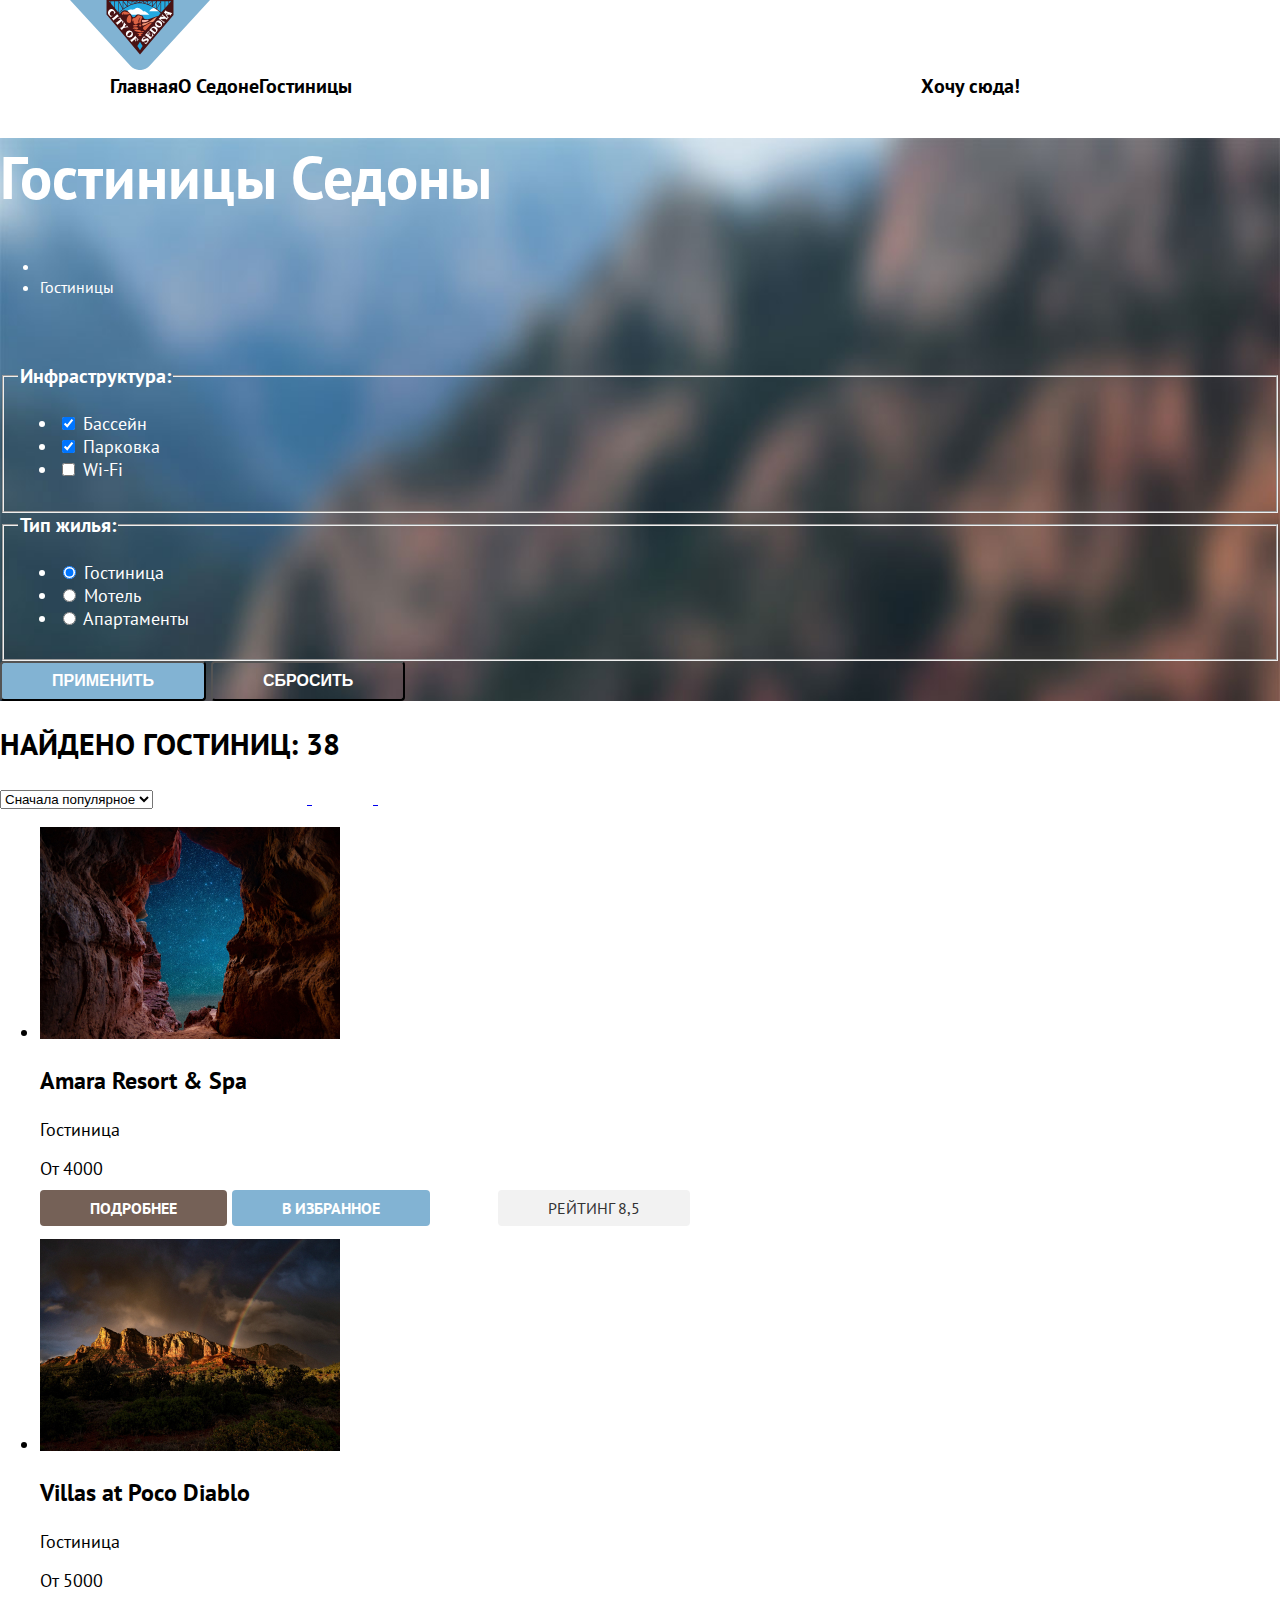
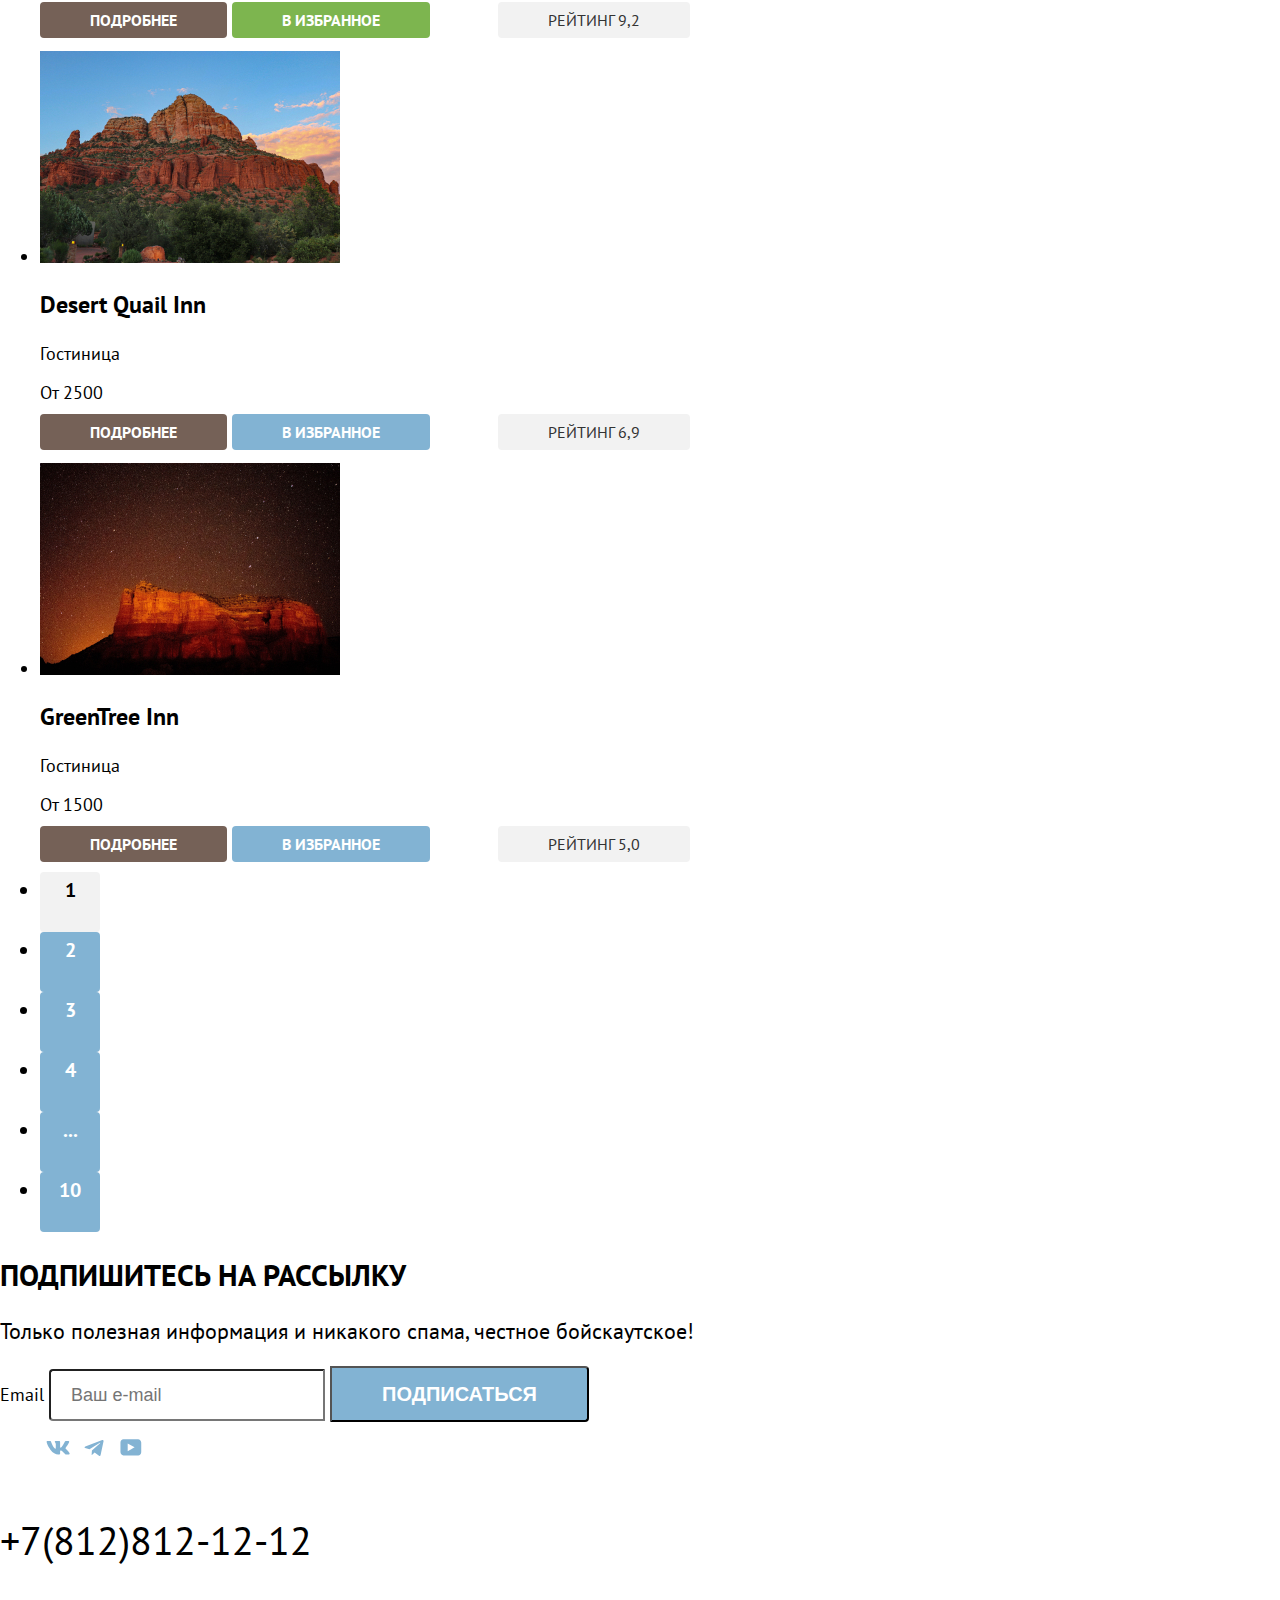
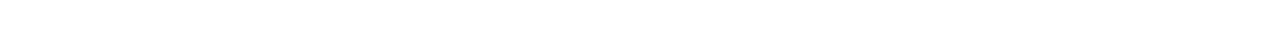
<file: 4/catalog.html>
<!DOCTYPE html>
<html lang="ru">
  <head>
    <meta charset="utf-8">
    <title>Каталог</title>
    <link rel="stylesheet" href="styles/styles.css">
    <base href="https://htmlacademy-htmlcss.github.io/1577215-sedona-35/4/">
</head>
  <body>
    <header class="page-header">
      <div class="index-logo">
        <a class="logo-link" href="index.html">
        <img src="img/header/logo.svg" width="140" height="70" alt="логотип Седона" class="sedona-logo">
        </a>
      </div>
      <nav class="navigation">
        <ul class="navigation-list">
          <li class="navigation-item">
            <a class="navigation-link" href="index.html">Главная</a>
          </li>
          <li class="navigation-item">
            <a class="navigation-link" href="about.html">О Седоне</a>
          </li>
          <li class="navigation-item">
            <a class="navigation-link">Гостиницы</a>
          </li>
        </ul>
        <ul class="navigation-list navigation-user">
          <li class="navigation-item">
            <a class="navigation-link" href="#">
              <span class="visually-hidden">Поиск</span>
            </a>
          </li>
          <li class="navigation-item">
            <a class="navigation-link" href="#">
              <span class="visually-hidden">Избранное</span>
            </a>
          </li>
          <li class="navigation-item">
            <a class="navigation-link" href="#">Хочу сюда!</a>
          </li>
        </ul>
      </nav>
    </header>
    <main class="main-catalog">
      <header class="catalog-header">
        <h1 class="catalog-header-title">Гостиницы Седоны</h1>
        <ul class="way">
          <li class="way-item">
            <a class="way-link" href="index.html">
              <span class="visually-hidden">Главная</span>
            </a>
          </li>
          <li class="way-item">
            <a class="way-link">Гостиницы</a>
          </li>
        </ul>
        <h2 class="visually-hidden">Выбор гостиниц с фильтрами</h2>
        <form class="catalog-filter" action="https://echo.htmlacademy.ru/" method="get">
          <fieldset class="catalog-filter-group">
            <legend class="catalog-filter-title">Инфраструктура:</legend>
            <ul class="catalog-filter-list">
              <li class="catalog-filter-item">
                <label class="control">
                  <input class="control-input" type="checkbox" name="pool" checked>
                  Бассейн
                </label>
              </li>
              <li class="catalog-filter-item">
                <label class="control">
                  <input class="control-input" type="checkbox" name="parking" checked>
                  Парковка
                </label>
              </li>
              <li class="catalog-filter-item">
                <label class="control">
                  <input class="control-input" type="checkbox" name="wi-fi">
                  Wi-Fi
                </label>
              </li>
            </ul>
          </fieldset>

          <fieldset class="catalog-filter-group">
            <legend class="catalog-filter-title">Тип жилья:</legend>
            <ul class="catalog-filter-list">
              <li class="catalog-filter-item">
                <label class="control">
                  <input class="control-input" type="radio" name="product-group" value="hotel" checked>
                  Гостиница
                </label>
              </li>
              <li class="catalog-filter-item">
                <label class="control">
                  <input class="control-input" type="radio" name="product-group" value="motel">
                  Мотель
                </label>
              </li>
              <li class="catalog-filter-item">
                <label class="control">
                  <input class="control-input" type="radio" name="product-group" value="apartments">
                  Апартаменты
                </label>
              </li>
            </ul>
          </fieldset>
          <button class="button blue-button" type="submit">Применить</button>
          <button class="button transparent-button" type="reset">Сбросить</button>
        </form>
      </header>
      <section catalog-products>
        <h2 class="title">Найдено гостиниц: 38</h2>
        <select class="select-control" aria-label="Сортировка">
          <option value="popular">Сначала популярное</option>
          <option value="cheap">Сначала дешёвое</option>
          <option value="expensive">Сначала дорогое</option>
        </select>
        <a href="#" class="button-cards">
          <span class="visually-hidden">Показать карточки</span>
        </a>
        <a class="button-galery" href="#">
          <span class="visually-hidden">Галерея</span>
        </a>
        <a href="#" class="button-list">
          <span class="visually-hidden">Показать список</span>
        </a>
        <ul>
          <li class="hotel-card">
            <a class="hotel-card-link" href="hotel.html">
              <img class="hotel-card-image" src="img/hotel-amara-resort.jpg" alt="" width="300" height="212">
              <h3 class="hotel-card-title">Amara Resort & Spa</h3>
            </a>
            <p>Гостиница</p>
            <p>От 4000</p>
            <a class="button brown-button" href="#">Подробнее</a>
            <a class="button blue-button" href="#">В избранное</a>
            <span class="visually-hidden">Звезды</span>
            <a class="button grey-button" href="#">Рейтинг 8,5</a>
          </li>
          <br>
          <li class="hotel-card">
            <a class="hotel-card-link" href="hotel.html">
              <img class="hotel-card-image" src="img/hotel-villas-at-poco-diablo.jpg" alt="" width="300" height="212">
              <h3 class="hotel-card-title">Villas at Poco Diablo</h3>
            </a>
            <p>Гостиница</p>
            <p>От 5000</p>
            <a class="button brown-button" href="#">Подробнее</a>
            <a class="button green-button" href="#">В избранное</a>
            <span class="visually-hidden">Звезды</span>
            <a class="button grey-button" href="#">Рейтинг 9,2</a>
          </li>
          <br>
          <li class="hotel-card">
            <a class="hotel-card-link" href="hotel.html">
              <img class="hotel-card-image" src="img/hotel-desert-quail.jpg" alt="" width="300" height="212">
              <h3 class="hotel-card-title">Desert Quail Inn</h3>
            </a>
            <p>Гостиница</p>
            <p>От 2500</p>
            <a class="button brown-button" href="#">Подробнее</a>
            <a class="button blue-button" href="#">В избранное</a>
            <span class="visually-hidden">Звезды</span>
            <a class="button grey-button" href="#">Рейтинг 6,9</a>
          </li>
          <br>
          <li class="hotel-card">
            <a class="hotel-card-link" href="hotel.html">
              <img class="hotel-card-image" src="img/hotel-greentree.jpg" alt="" width="300" height="212">
              <h3 class="hotel-card-title">GreenTree Inn</h3>
            </a>
            <p>Гостиница</p>
            <p>От 1500</p>
            <a class="button brown-button" href="#">Подробнее</a>
            <a class="button blue-button" href="#">В избранное</a>
            <span class="visually-hidden">Звезды</span>
            <a class="button grey-button" href="#">Рейтинг 5,0</a>
          </li>
        </ul>
        <ul class="pagination">
          <li class="pagination-item pagination-current">
            <a class="pagination-link">1</a>
          </li>
          <li class="pagination-item">
            <a class="pagination-link" href="#">2</a>
          </li>
          <li class="pagination-item">
            <a class="pagination-link" href="#">3</a>
          </li>
          <li class="pagination-item">
            <a class="pagination-link" href="#">4</a>
          </li>
          <li class="pagination-item pagination-item-empty">
            <a class="pagination-link" href="#">...</a>
          </li>
          <li class="pagination-item">
            <a class="pagination-link" href="#">10</a>
          </li>
        </ul>
      </section>
      <section class="subscribe-without_background">
        <h2 class="title subscribe-title">Подпишитесь на рассылку</h2>
        <p class="subscribe-text">Только полезная информация и никакого спама, честное бойскаутское!</p>
        <form class="subscribe-form" method="post">
          <label for="subscribe-email">Email</label>
          <input class="field" id="subscribe-email" name="subscribe-email" placeholder="Ваш e-mail" type="email">
          <button class="button subscribe-button" type="submit">Подписаться</button>
        </form>

      </section>
    </main>
    <footer class="page-footer">
      <section class="footer-social">
        <ul class="footer-social-list">
          <li class="footer-social-item">
            <a class="vk-button" href="#">
              <span class="visually-hidden">Vk</span>
            </a>
          </li>
          <li class="footer-social-item">
            <a class="telegram-button" href="#">
              <span class="visually-hidden">Telegram</span>
            </a>
          </li>
          <li class="footer-social-item">
            <a class="youtube-button" href="#">
              <span class="visually-hidden">Youtube</span>
            </a>
          </li>
        </ul>
      </section>
      <section class="footer-contacts">
        <h3 class="visually-hidden">Наш мобильный номер</h3>
        <a class="footer-contacts-address-phone" href="tel:+78128121212">+7(812)812-12-12</a>
      </section>
      <section class="copyrighter">
        <h3 class="visually-hidden">Разработчик</h3>
        <a href="https://htmlacademy.ru">
          <span class="visually-hidden">htmlacademy.ru</span>
        </a>
      </section>
    </footer>
  </body>
</html>
</file>
<file: styles/styles.css>
@font-face {
  font-family: "PT Sans";
  font-style: normal;
  font-weight: 400;
  src: url("../fonts/ptsans-400.woff2") format("woff2");
  font-display: swap;
}

@font-face {
  font-family: "PT Sans";
  font-style: normal;
  font-weight: 700;
  src: url("../fonts/ptsans-700.woff2") format("woff2");
  font-display: swap;
}

html {
  height: 100%;
}

body {
  margin: 0;
  display: flex;
  flex-direction: column;
  min-height: 100%;
  font-family: "PT Sans", sans-serif;
  font-size: 18px;
  line-height: 21px;
}

.index-logo{
margin-left: 70px;
}

.navigation {
  display: flex;
  width: 1200px;
  margin: 0 auto;
}


.navigation-list {
  display: flex;
  width: 580px;
  margin: 0;
  padding: 0;
  list-style: none;
}

.navigation ul:first-child {
  width: 510px;
  margin-left: 70px;
}

.navigation-user {
  display: flex;
  max-width: 400px;
  margin-left: auto;
  margin-right: 70px;
}

.navigation-item {
  display: block;
}

.navigation-link-search {
  background-image: url("../img/header/search.svg");
  background-repeat: no-repeat;
  background-size: 18px 17px;
}

.navigation-link-favorites {
  background-image: url("../img/header/favorites.svg");
  background-repeat: no-repeat;
  background-size: 18px 17px;
}

.navigation-link {
  font-family: "PT Sans", sans-serif;
  font-size: 20px;
  line-height: 24px;
  font-weight: 700;
  color: #000000;
  text-align: left;
  text-decoration: none;
}

.main-container {
  flex-grow: 1;
}

.page-container {
  width: 1200px;
  margin: 0 auto;
}

.hero {
  display: block;
  margin: 0 auto;
}

.title {
  font-size: 30px;
  line-height: 36px;
  font-weight: 700;
  text-transform: uppercase;
}

.hero {
  text-align: center;
  background-color: #82eff9;
  background-image: url("../img/index-background.jpg");
  background-size: 100% auto;
  background-repeat: no-repeat;
}

.subscribe {
  background-image: url("../img/blur-background.jpg");
  background-size: 100% auto;
  background-repeat: no-repeat;
  text-align: center;
  color: #ffffff;
  height: 415px;
}

.advantages {
  text-align: center;
}

.advantages-title-text {
  font-size: 22px;
  line-height: 26px;
}

.advantages-list {
  display: flex;
  flex-wrap: wrap;
  justify-content: space-between;
  list-style: none;
  margin: 0;
  padding: 0;
}

.advantages-item {
  width: 400px;
  height: 384px;
  margin: 0;
}

.advantages-item-flex {
  display: flex;
  width: 100%;
}

.advantages-item-title {
  font-size: 24px;
  line-height: 28px;
  font-weight: 700;
  text-transform: uppercase;
}

.interesting {
  text-align: center;
}

.interesting-text {
  font-size: 22px;
  line-height: 26px;
}

.subscribe-text {
  font-size: 22px;
  line-height: 26px;
}

.field {
  font-size: 14px;
  line-height: 20px;
}

.page-footer-container {
  display: flex;
  width: 1200px;
  margin: 0 auto;
}

.footer-contacts-address-phone {
  color: #000000;
  text-decoration: none;
  font-size: 40px;
  line-height: 40px;
}

.footer-social {
  width: 150px;
  margin-right: 250px;
}

.footer-social-list {
  display: flex;
  justify-content: space-around;
  list-style: none;
}

.footer-social-item {
  max-width: 25px;
  max-height: 17px;
}

.copyrighter {
  max-width: 115px;
  margin-left: auto;
}

.advantages-item-blue {
  color: #ffffff;
  background-color: #82B3D3;
}

.advantages-item-light_blue {
  background-color: rgba(131, 179, 211, 0.12);
}

.advantages-item-transparent_blue {
  background-color: rgba(131, 179, 211, 0.2);
}

.button {
  font-size: 16px;
  line-height: 20px;
  font-weight: 700;
  color: #ffffff;
  padding: 8px 50px 8px 50px;
  text-decoration: none;
  text-transform: uppercase;
  border-radius: 4px;
}

.brown-button {
  background-color: #756157;
}

.blue-button {
  background-color: #82B3D3;
}

.green-button {
  background-color: #7DB54F;
}

.grey-button {
  font-weight: 400;
  color: #333333;
  background-color: #F2F2F2;
}

.transparent-button {
  background-color: transparent;
}

.subscribe-button {
  font-size: 20px;
  line-height: 36px;
  font-weight: 700;
  border-radius: 0 4px 4px 0;
  background-color: #82B3D3;
}

.field {
  font-size: 18px;
  line-height: 24px;
  border-radius: 4px 0 0 4px;
  padding: 12px 20px 12px 20px;
}

.catalog-header-title {
  font-size: 60px;
  line-height: 78px;
  font-weight: 700;
  color: #ffffff;
}

.catalog-header {
  background-image: url("../img/blur-background-catalog.jpeg");
  background-size: 100% 100%;
  background-repeat: no-repeat;
  color: #ffffff;
}

.catalog-filter-item {
  font-size: 18px;
  line-height: 23px;
}

.way-item {
  font-size: 16px;
  line-height: 21px;
}

.catalog-filter-title {
  font-size: 20px;
  line-height: 24px;
  font-weight: 700;
}

.hotel-card-link {
  text-decoration: none;
}

.hotel-card-title {
  font-size: 24px;
  line-height: 28px;
  font-weight: 700;
  color: #000000;
}

.pagination-item {
  font-size: 20px;
  line-height: 36px;
  font-weight: 700;
  border-radius: 4px;
  background-color: #82B3D3;
  width: 60px;
  height: 60px;
  text-align: center;
}

.pagination-current {
  background-color: #F2F2F2;
}

.pagination-current .pagination-link {
  color: #000000;
}

.pagination-link {
  color: #ffffff;
  text-decoration: none;
}

.visually-hidden {
  visibility: hidden;
}

.footer-social-item {
  display: block;
}

.vk-button {
  background-image: url("../img/footer/vk.svg");
  background-repeat: no-repeat;
  background-size: 24px 17px;
  padding-right: 10px;
}

.telegram-button {
  background-image: url("../img/footer/telegram.svg");
  background-repeat: no-repeat;
  background-size: 24px 17px;
}
.youtube-button {
  background-image: url("../img/footer/youtube.svg");
  background-repeat: no-repeat;
  background-size: 24px 17px;
}

.copyrighter {
  display: block;
}

.copyrighter-icon {
  background-image: url("../img/footer/html_academy.svg");
  background-repeat: no-repeat;
  background-size: 115px 33px;
  padding-bottom: 10px;
}
</file>
<file: 4/styles/styles.css>
@font-face {
  font-family: "PT Sans";
  font-style: normal;
  font-weight: 400;
  src: url("../fonts/ptsans-400.woff2") format("woff2");
  font-display: swap;
}

@font-face {
  font-family: "PT Sans";
  font-style: normal;
  font-weight: 700;
  src: url("../fonts/ptsans-700.woff2") format("woff2");
  font-display: swap;
}

html {
  height: 100%;
}

body {
  margin: 0;
  display: flex;
  flex-direction: column;
  min-height: 100%;
  font-family: "PT Sans", sans-serif;
  font-size: 18px;
  line-height: 21px;
}

.index-logo{
margin-left: 70px;
}

.navigation {
  display: flex;
  width: 1200px;
  margin: 0 auto;
}


.navigation-list {
  display: flex;
  width: 580px;
  margin: 0;
  padding: 0;
  list-style: none;
}

.navigation ul:first-child {
  width: 510px;
  margin-left: 70px;
}

.navigation-user {
  display: flex;
  max-width: 400px;
  margin-left: auto;
  margin-right: 70px;
}

.navigation-item {
  display: block;
}

.navigation-link-search {
  background-image: url("../img/header/search.svg");
  background-repeat: no-repeat;
  background-size: 18px 17px;
}

.navigation-link-favorites {
  background-image: url("../img/header/favorites.svg");
  background-repeat: no-repeat;
  background-size: 18px 17px;
}

.navigation-link {
  font-family: "PT Sans", sans-serif;
  font-size: 20px;
  line-height: 24px;
  font-weight: 700;
  color: #000000;
  text-align: left;
  text-decoration: none;
}

.main-container {
  flex-grow: 1;
}

.page-container {
  width: 1200px;
  margin: 0 auto;
}

.hero {
  display: block;
  margin: 0 auto;
}

.title {
  font-size: 30px;
  line-height: 36px;
  font-weight: 700;
  text-transform: uppercase;
}

.hero {
  text-align: center;
  background-color: #82eff9;
  background-image: url("../img/index-background.jpg");
  background-size: 100% auto;
  background-repeat: no-repeat;
}

.subscribe {
  background-image: url("../img/blur-background.jpg");
  background-size: 100% auto;
  background-repeat: no-repeat;
  text-align: center;
  color: #ffffff;
  height: 415px;
}

.advantages {
  text-align: center;
}

.advantages-title-text {
  font-size: 22px;
  line-height: 26px;
}

.advantages-list {
  display: flex;
  flex-wrap: wrap;
  justify-content: space-between;
  list-style: none;
  margin: 0;
  padding: 0;
}

.advantages-item {
  width: 400px;
  height: 384px;
  margin: 0;
}

.advantages-item-flex {
  display: flex;
  width: 100%;
}

.advantages-item-title {
  font-size: 24px;
  line-height: 28px;
  font-weight: 700;
  text-transform: uppercase;
}

.interesting {
  text-align: center;
}

.interesting-text {
  font-size: 22px;
  line-height: 26px;
}

.subscribe-text {
  font-size: 22px;
  line-height: 26px;
}

.field {
  font-size: 14px;
  line-height: 20px;
}

.page-footer-container {
  display: flex;
  width: 1200px;
  margin: 0 auto;
}

.footer-contacts-address-phone {
  color: #000000;
  text-decoration: none;
  font-size: 40px;
  line-height: 40px;
}

.footer-social {
  width: 150px;
  margin-right: 250px;
}

.footer-social-list {
  display: flex;
  justify-content: space-around;
  list-style: none;
}

.footer-social-item {
  max-width: 25px;
  max-height: 17px;
}

.copyrighter {
  max-width: 115px;
  margin-left: auto;
}

.advantages-item-blue {
  color: #ffffff;
  background-color: #82B3D3;
}

.advantages-item-light_blue {
  background-color: rgba(131, 179, 211, 0.12);
}

.advantages-item-transparent_blue {
  background-color: rgba(131, 179, 211, 0.2);
}

.button {
  font-size: 16px;
  line-height: 20px;
  font-weight: 700;
  color: #ffffff;
  padding: 8px 50px 8px 50px;
  text-decoration: none;
  text-transform: uppercase;
  border-radius: 4px;
}

.brown-button {
  background-color: #756157;
}

.blue-button {
  background-color: #82B3D3;
}

.green-button {
  background-color: #7DB54F;
}

.grey-button {
  font-weight: 400;
  color: #333333;
  background-color: #F2F2F2;
}

.transparent-button {
  background-color: transparent;
}

.subscribe-button {
  font-size: 20px;
  line-height: 36px;
  font-weight: 700;
  border-radius: 0 4px 4px 0;
  background-color: #82B3D3;
}

.field {
  font-size: 18px;
  line-height: 24px;
  border-radius: 4px 0 0 4px;
  padding: 12px 20px 12px 20px;
}

.catalog-header-title {
  font-size: 60px;
  line-height: 78px;
  font-weight: 700;
  color: #ffffff;
}

.catalog-header {
  background-image: url("../img/blur-background-catalog.jpeg");
  background-size: 100% 100%;
  background-repeat: no-repeat;
  color: #ffffff;
}

.catalog-filter-item {
  font-size: 18px;
  line-height: 23px;
}

.way-item {
  font-size: 16px;
  line-height: 21px;
}

.catalog-filter-title {
  font-size: 20px;
  line-height: 24px;
  font-weight: 700;
}

.hotel-card-link {
  text-decoration: none;
}

.hotel-card-title {
  font-size: 24px;
  line-height: 28px;
  font-weight: 700;
  color: #000000;
}

.pagination-item {
  font-size: 20px;
  line-height: 36px;
  font-weight: 700;
  border-radius: 4px;
  background-color: #82B3D3;
  width: 60px;
  height: 60px;
  text-align: center;
}

.pagination-current {
  background-color: #F2F2F2;
}

.pagination-current .pagination-link {
  color: #000000;
}

.pagination-link {
  color: #ffffff;
  text-decoration: none;
}

.visually-hidden {
  visibility: hidden;
}

.footer-social-item {
  display: block;
}

.vk-button {
  background-image: url("../img/footer/vk.svg");
  background-repeat: no-repeat;
  background-size: 24px 17px;
  padding-right: 10px;
}

.telegram-button {
  background-image: url("../img/footer/telegram.svg");
  background-repeat: no-repeat;
  background-size: 24px 17px;
}
.youtube-button {
  background-image: url("../img/footer/youtube.svg");
  background-repeat: no-repeat;
  background-size: 24px 17px;
}

.copyrighter {
  display: block;
}

.copyrighter-icon {
  background-image: url("../img/footer/html_academy.svg");
  background-repeat: no-repeat;
  background-size: 115px 33px;
  padding-bottom: 10px;
}
</file>
